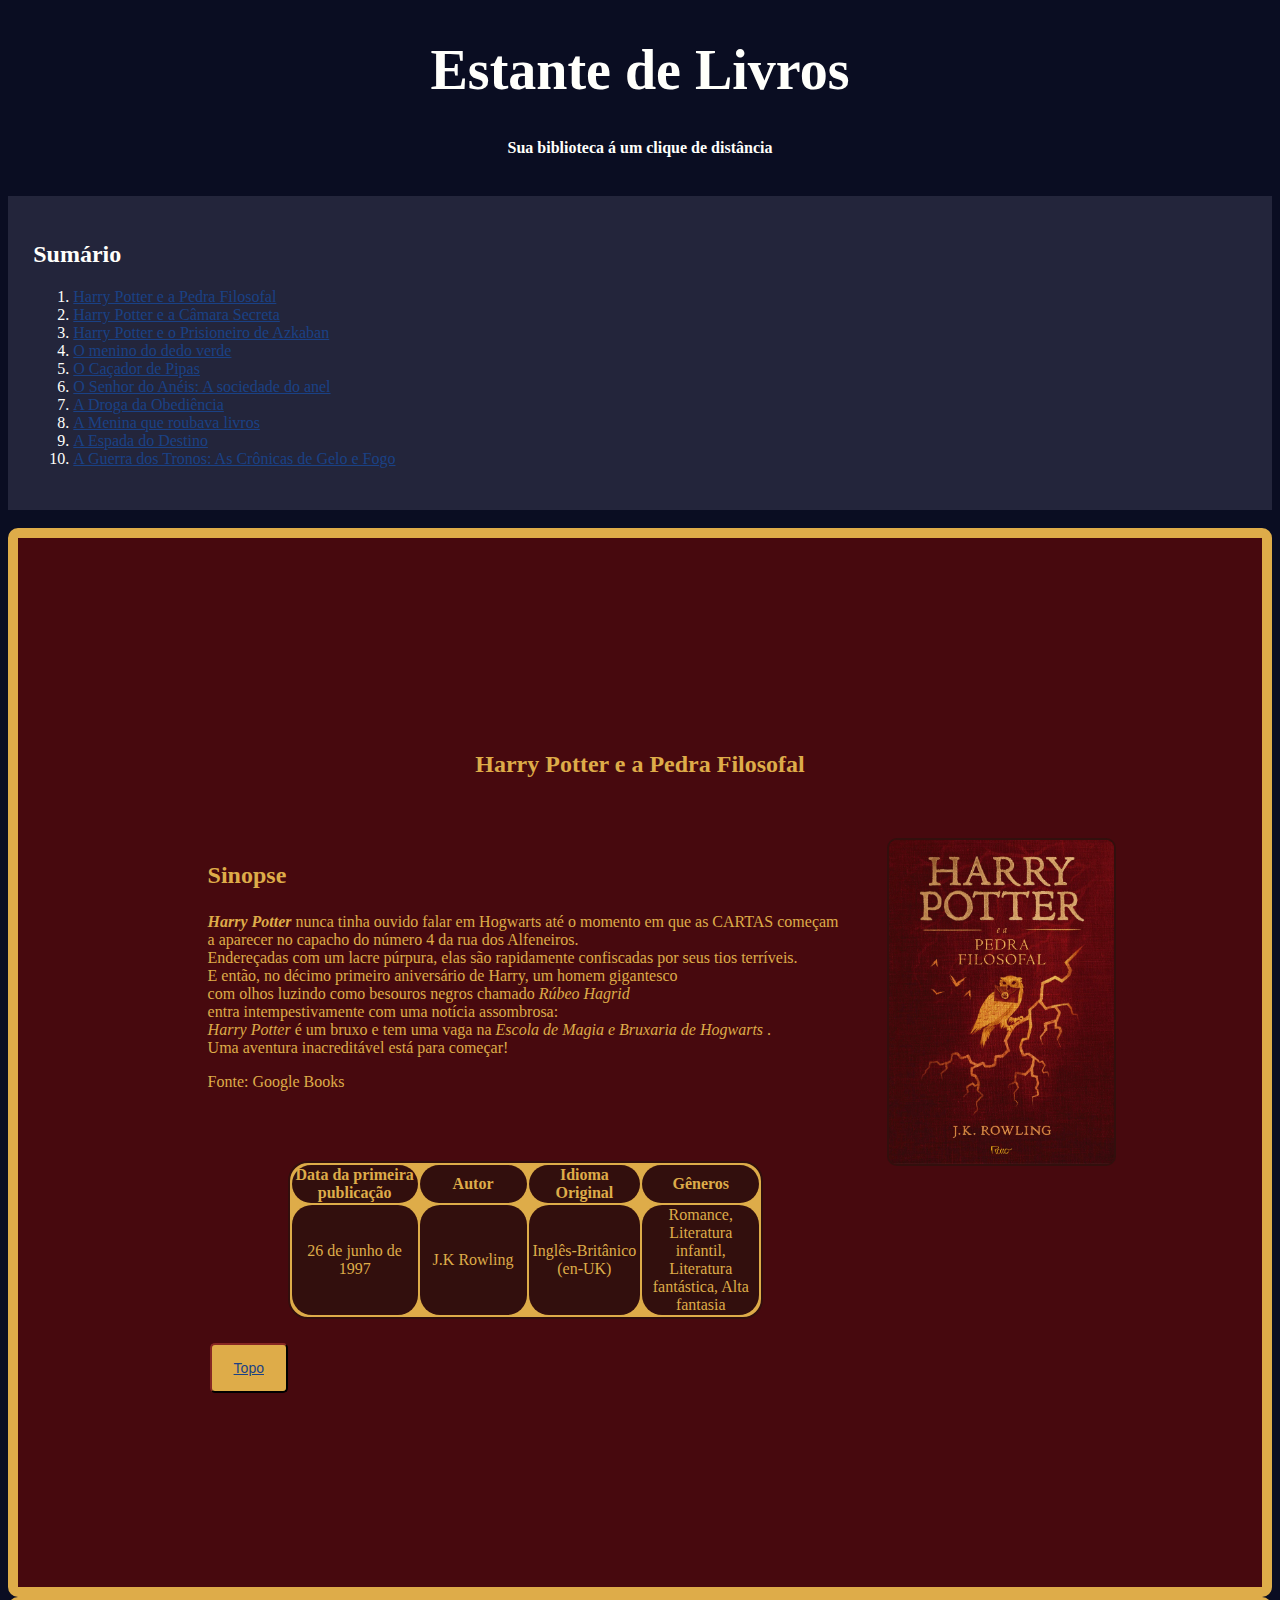
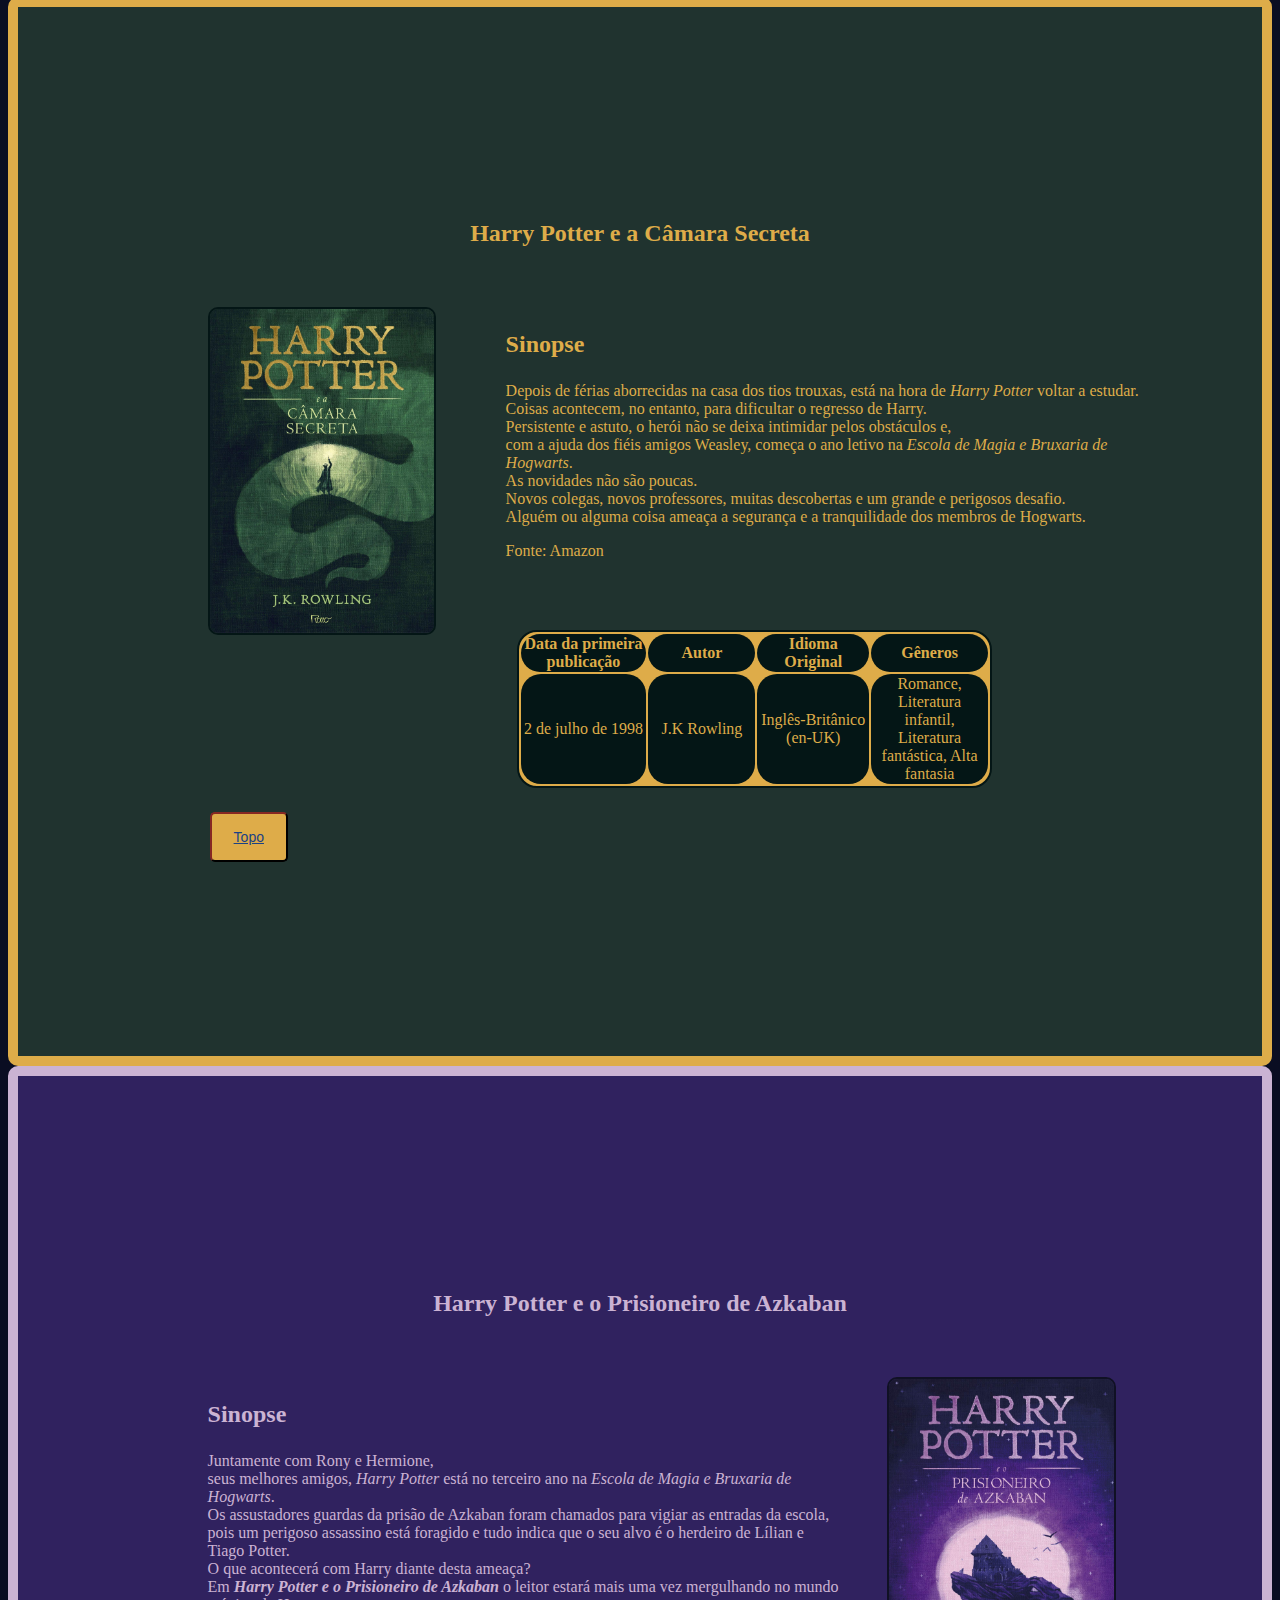
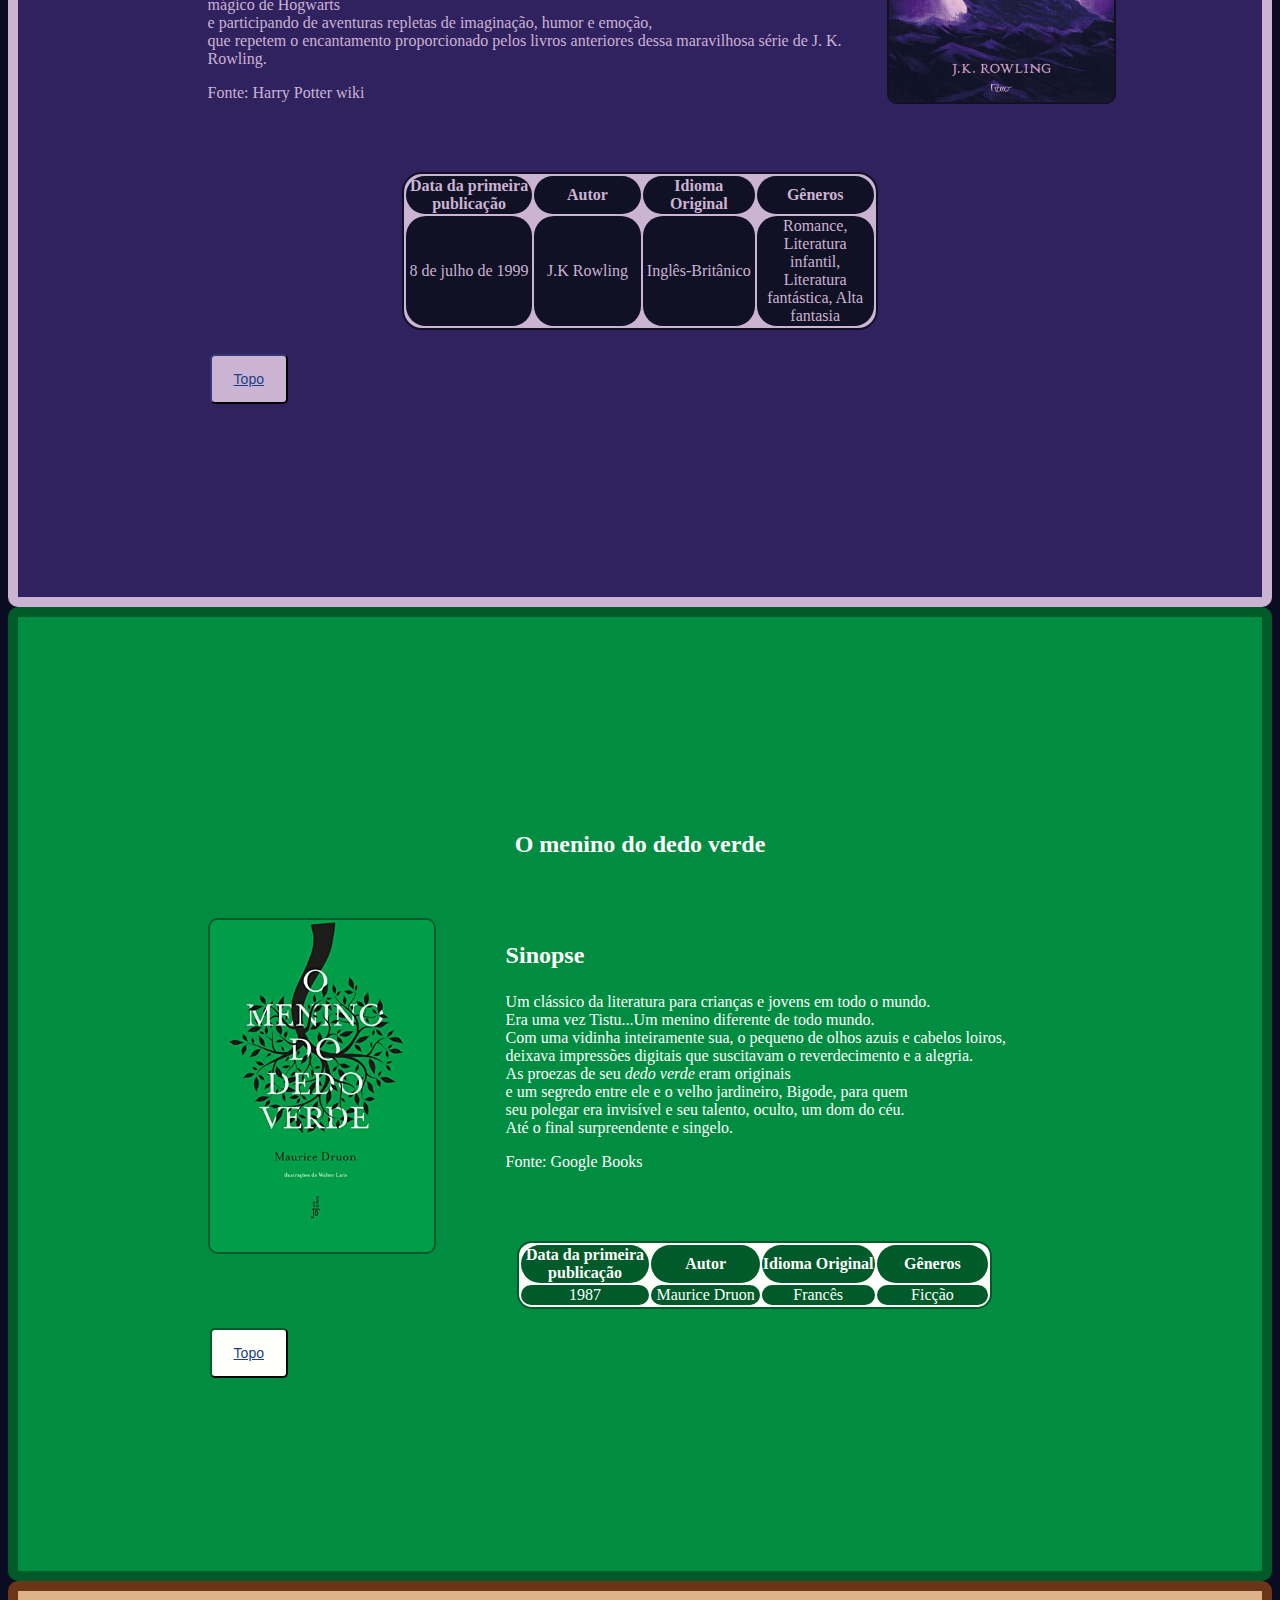
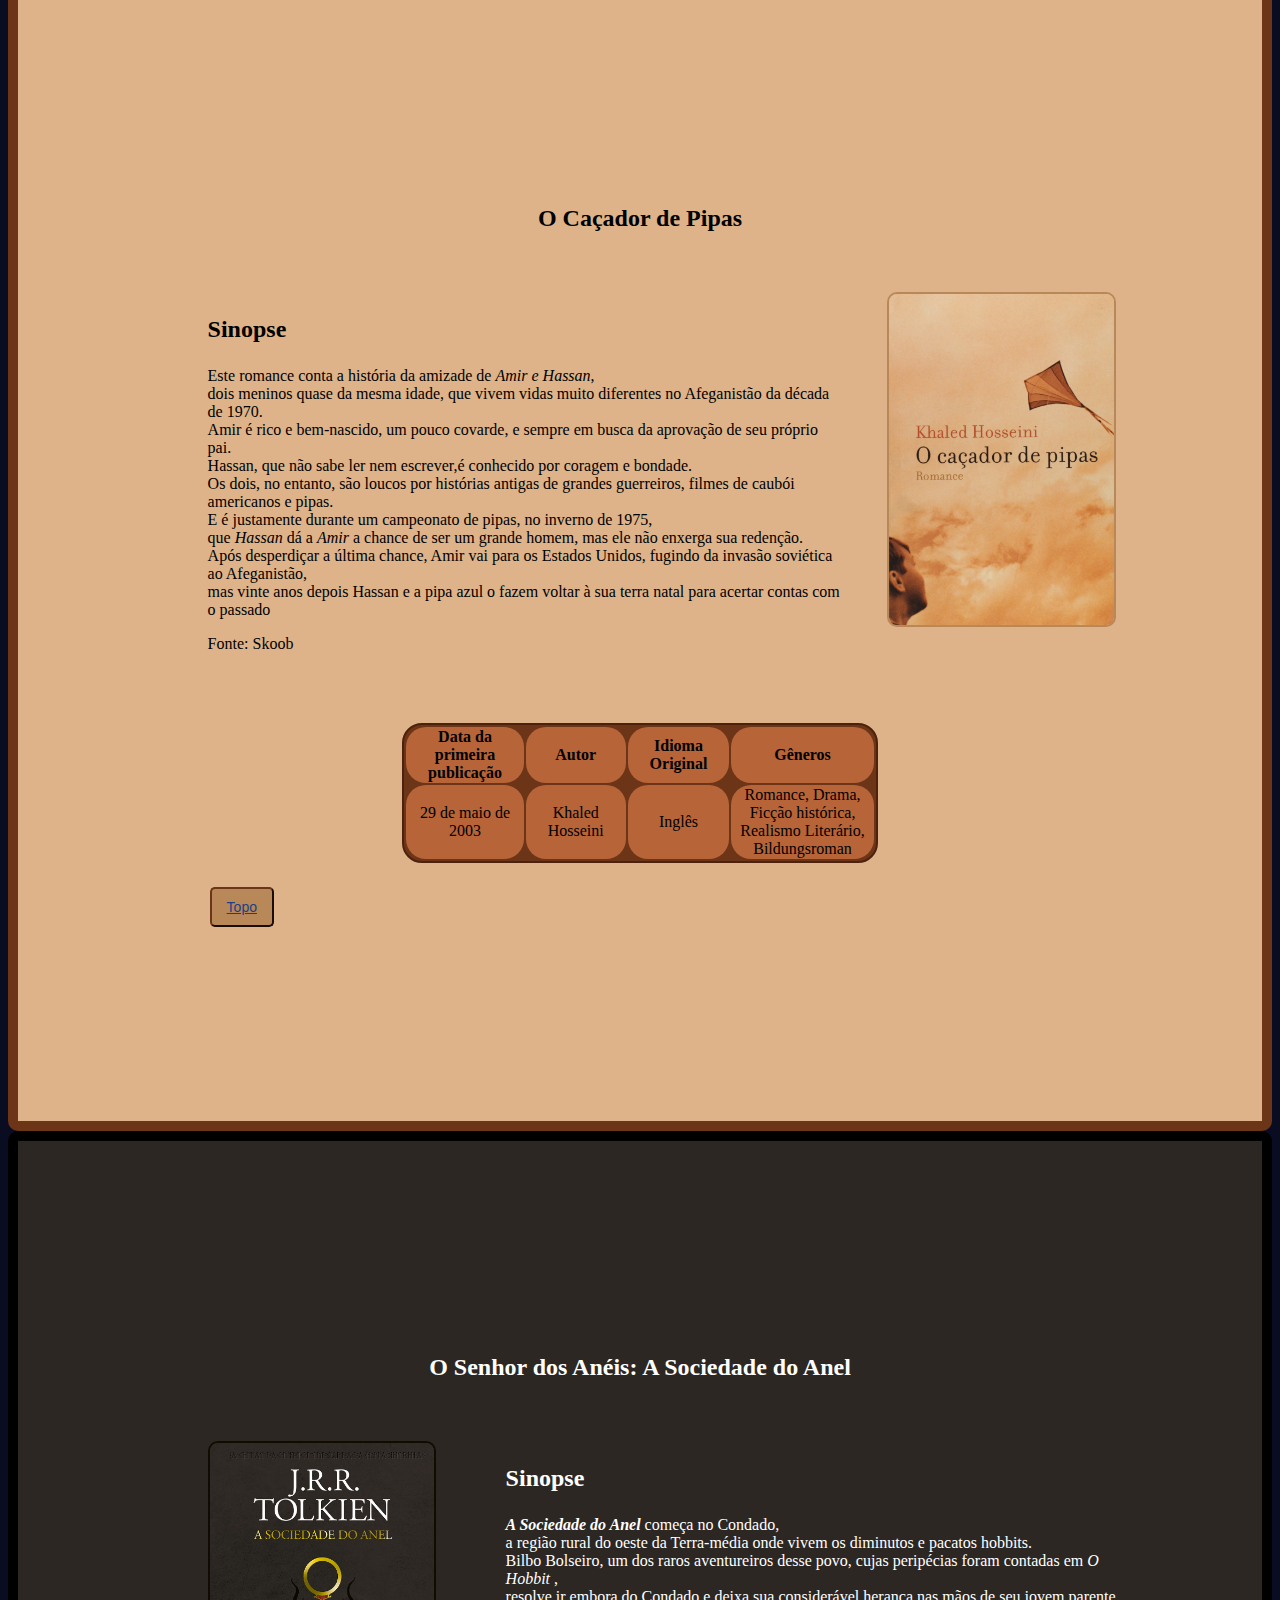
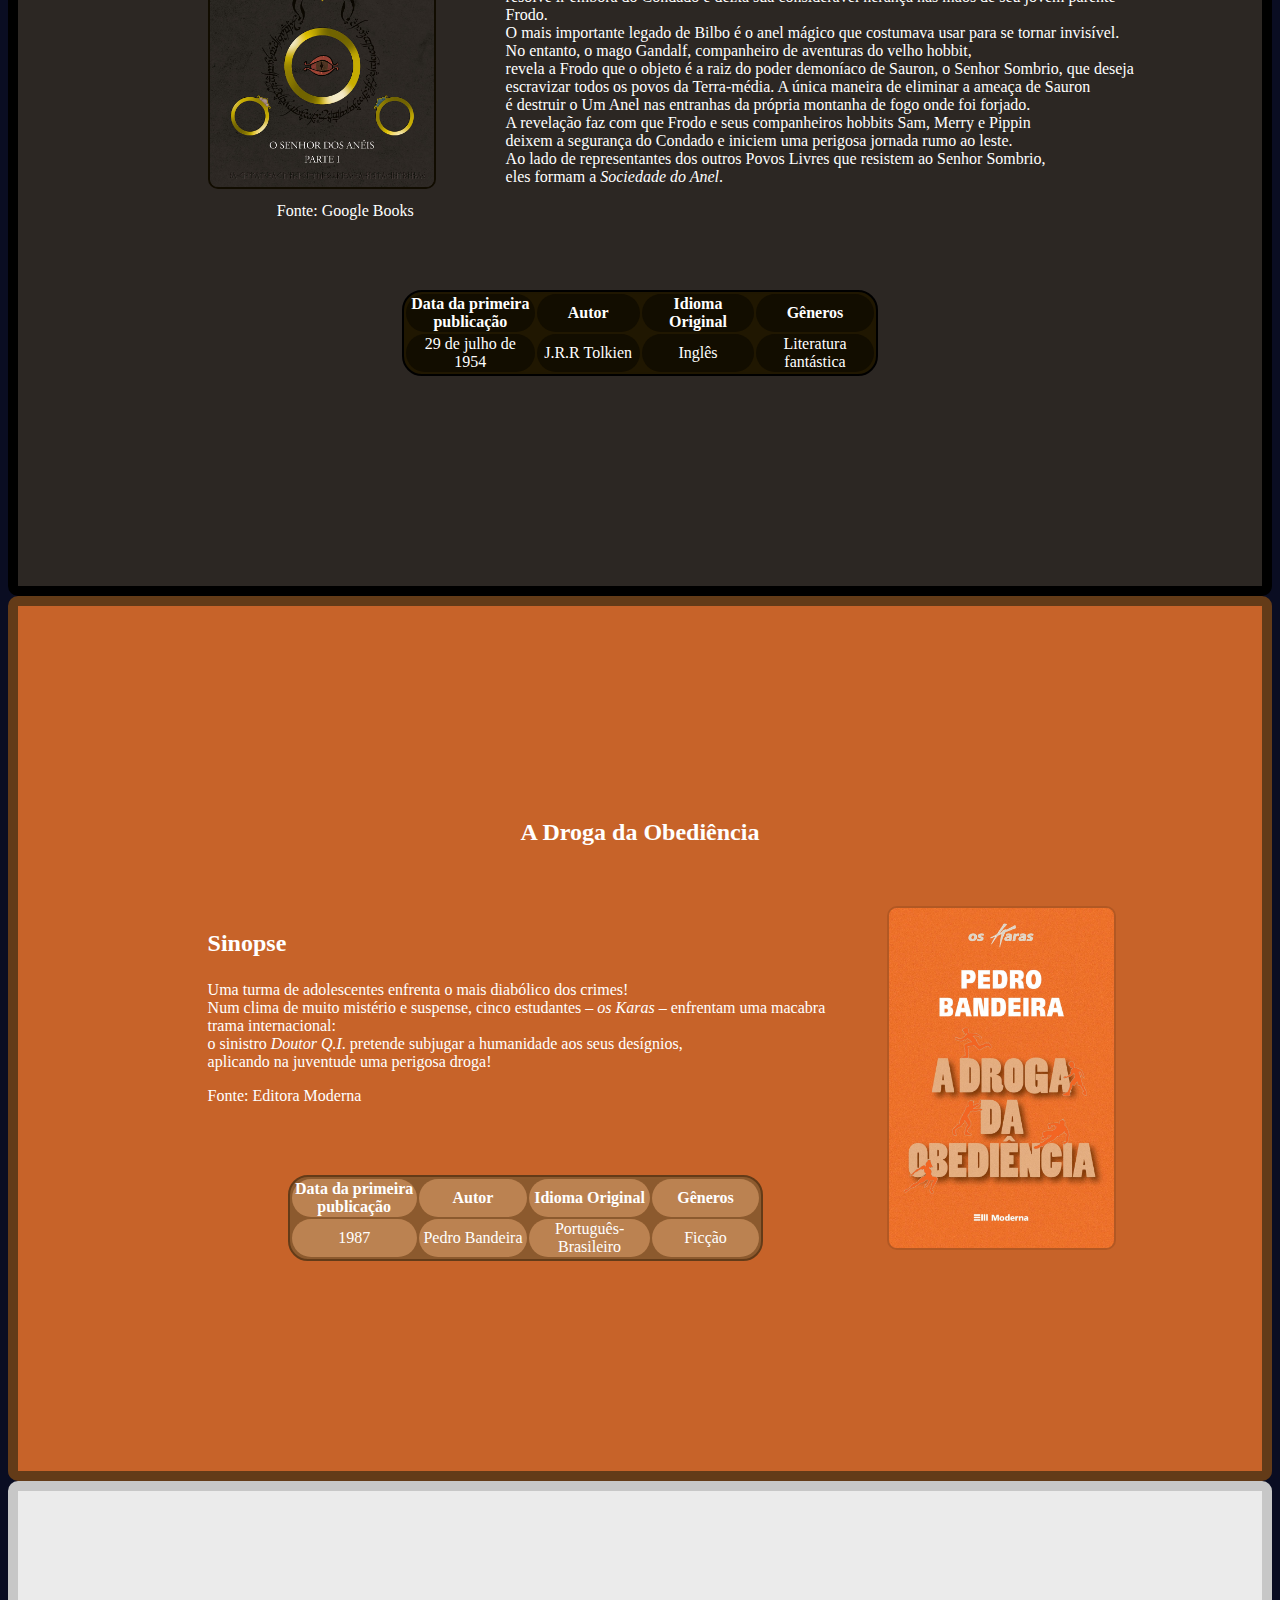
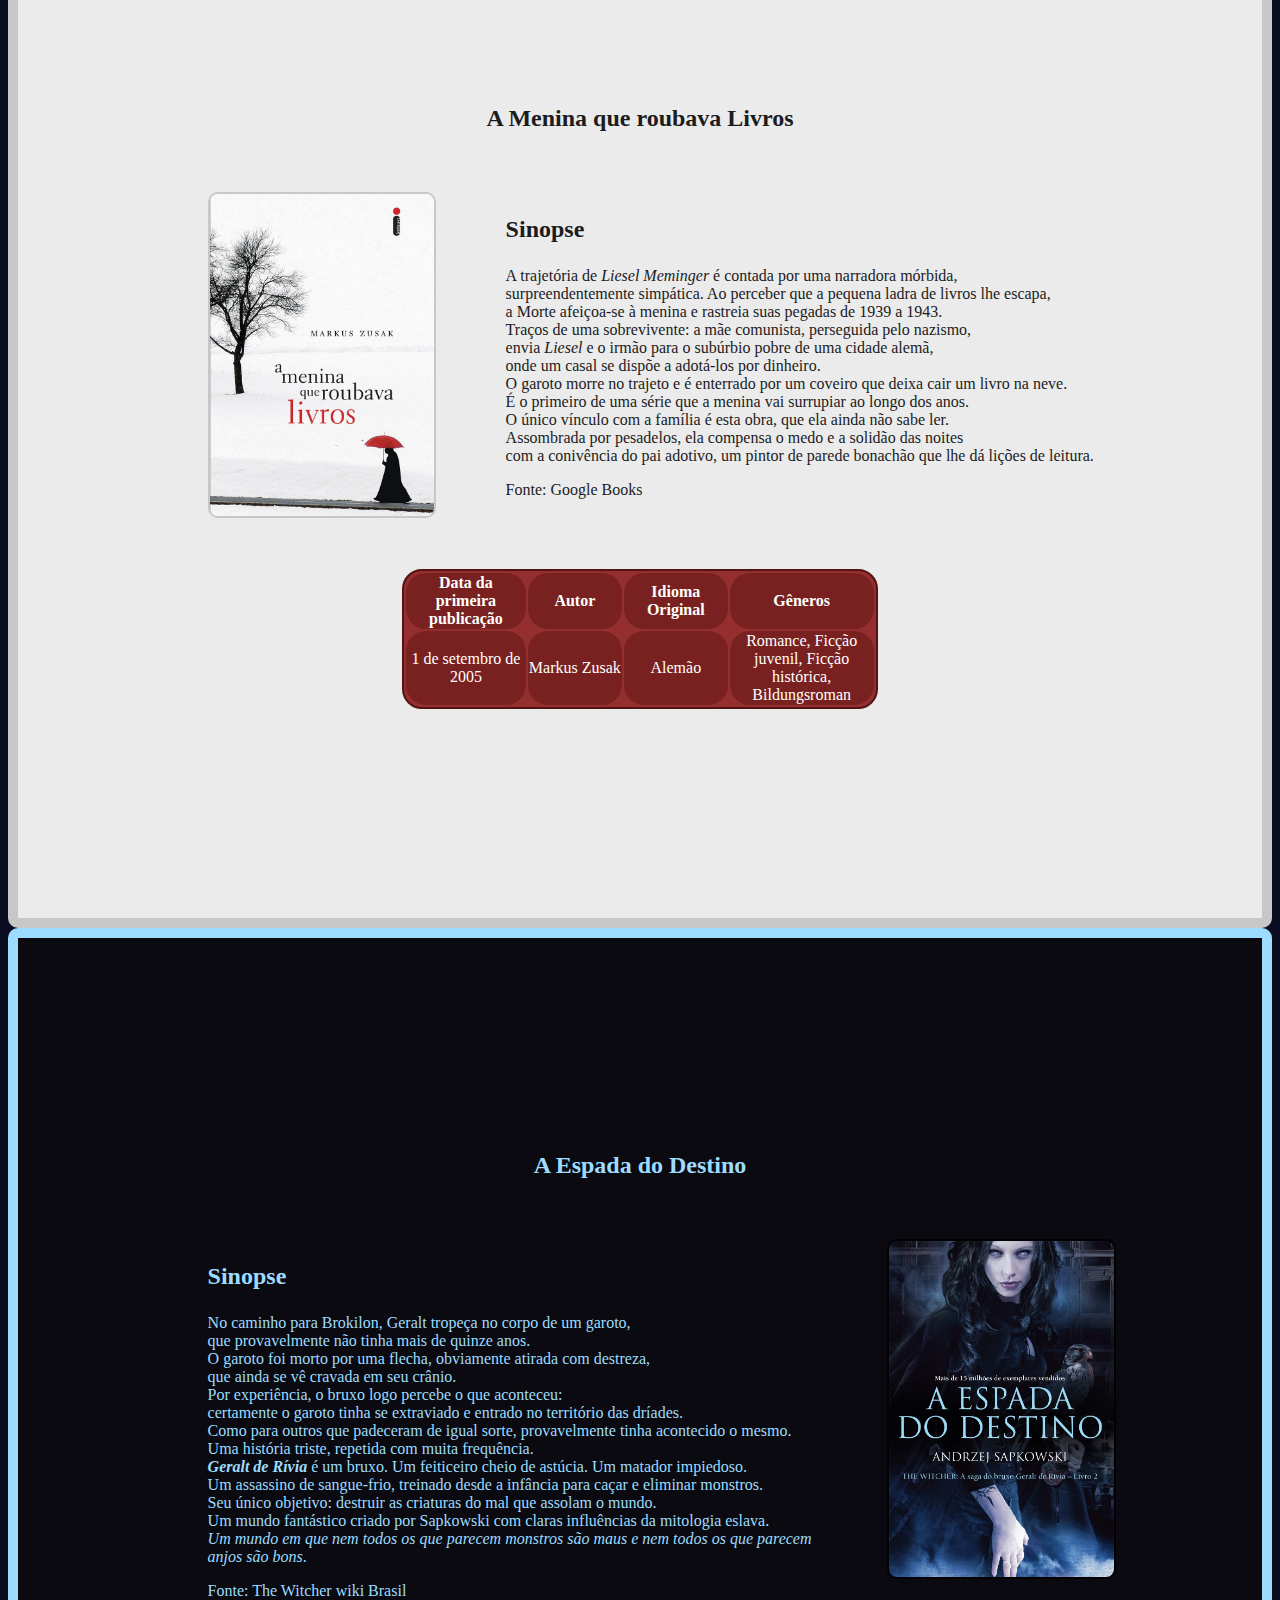
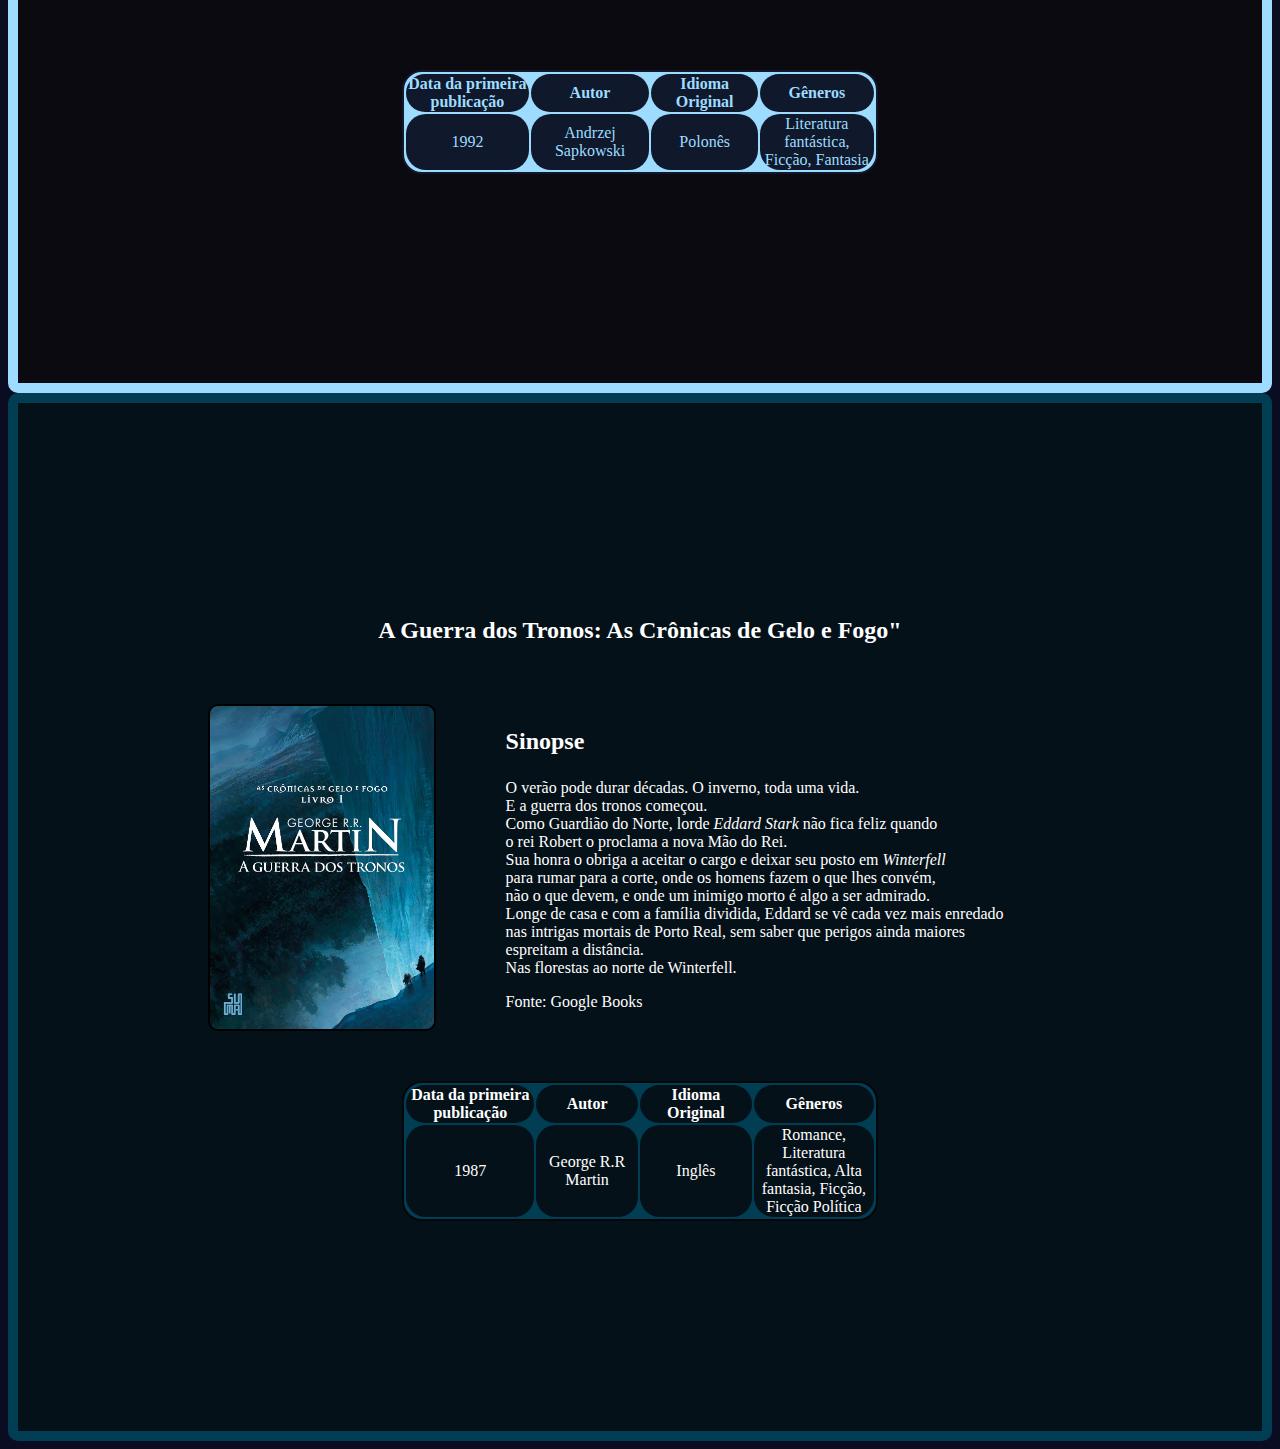
<file: portifolio/Books/Books.html>
<!DOCTYPE html>
<html lang="en">
<head>
    <meta charset="UTF-8">
    <meta http-equiv="X-UA-Compatible" content="IE=edge">
    <meta name="viewport" content="width=device-width, initial-scale=1.0">
    <link rel="stylesheet" type="text/css" href="style.css">
    <title> Estante de Livros </title>
</head>

   

        
        
        
    


<body>

        <div>
            <h1 id="Title"> Estante de Livros </h1>
            <h4> Sua biblioteca á um clique de distância </h4>

        </div><br>
        
        <div class="div">
            <h2> Sumário </h2>
                <ol> 
                    <li><a href="#Harry-Potter-e-a-Pedra-Filosofal"> Harry Potter e a Pedra Filosofal                   </a></li>    
                    <li><a href="#Harry-Potter-e-a-Câmara-Secreta"> Harry Potter e a Câmara Secreta                     </a></li>
                    <li><a href="#Harry-Potter-e-o-Prisioneiro-de-Azkaban">Harry Potter e o Prisioneiro de Azkaban      </a></li>
                    <li><a href="#O-menino-do-dedo-verde"> O menino do dedo verde                                       </a></li>
                    <li><a href="#O-Caçador-de-Pipas"> O Caçador de Pipas                                               </a></li>
                    <li><a href="#O-Senhor-dos-Anéis-A-Sociedade-do-Anel"> O Senhor do Anéis: A sociedade do anel       </a></li>
                    <li><a href="#A-Droga-da-Obediência"> A Droga da Obediência                                         </a></li>
                    <li><a href="#A-Menina-que-roubava-livros"> A Menina que roubava livros                             </a></li>
                    <li><a href="#A-Espada-do-Destino"> A Espada do Destino                                             </a></li>
                    <li><a href="#A-Guerra-dos-Tronos-As-Crônicas-de-Gelo-e-Fogo">A Guerra dos Tronos: As Crônicas de Gelo e Fogo</a></li>                        
            
                </ol>
        </div><br>  

        
        
        <section id="Harry-Potter-e-a-Pedra-Filosofal" class="section">
            
            
            
                
                <h3 class="center"> Harry Potter e a Pedra Filosofal </h3> <br><br>
                <img src="img/hp.jpg" alt="Uma coruja segurando um envelope" class="center" id="HPBORDERIMG" >
                
                    
                        
                <h3 class="HPFSinopse"> Sinopse </h3>
                <p> 
                <em><b> Harry Potter </b> </em> nunca tinha ouvido falar em Hogwarts até o momento em que as CARTAS começam a aparecer no capacho do     número 4 da rua dos Alfeneiros. <br> Endereçadas com um lacre púrpura, elas são rapidamente confiscadas por seus tios terríveis.<br> E então, no décimo primeiro aniversário de Harry, um homem gigantesco <br> com olhos luzindo como besouros negros chamado <span>Rúbeo Hagrid</span> <br> entra intempestivamente com uma notícia assombrosa: <br> <em>Harry Potter</em> é um bruxo e tem uma vaga na <span> Escola de Magia e Bruxaria de Hogwarts </span>. <br> Uma aventura inacreditável está para começar!
                </p>
                <p> Fonte: Google Books </p> <br><br><br>
                        
               
                        
            <table id="HPFT"> 
                <tr class="HPF1">
                    <th scope="col"> Data da primeira publicação    </th>
                    <th scope="col"> Autor                          </th>
                    <th scope="col"> Idioma Original                </th>
                    <th scope="col"> Gêneros                        </th>
                </tr>
                    
                <tr class="HPF2">
                    <td scope="row" > 26 de junho de 1997                                                </td>
                    <td> J.K Rowling                                                        </td>
                    <td> Inglês-Britânico (en-UK)                                           </td>    
                    <td> Romance, Literatura infantil, Literatura fantástica, Alta fantasia </td>
                </tr>

            </table>
            <button id="topoHP"><a href="#Title"> Topo </a></button>
          
            
                
        </section>

        <section id="Harry-Potter-e-a-Câmara-Secreta">
            
            
            
            <h3 class="center"> Harry Potter e a Câmara Secreta </h3> <br><br>
            <img src="img/hpSecretChamber.jpg" alt=" Em um cenário em tons de verde um menino dentro de um túnel aponta a varinha para cima fazendo com que o túnel de ilumine" class="center" id="hpSecretChamberBORDERIMG">
            <div class="PositionRIGHT">
                <h3> Sinopse </h3>
                
                
                <p>  Depois de férias aborrecidas na casa dos tios trouxas, está na hora de <em>Harry Potter</em> voltar a estudar. <br> Coisas acontecem, no entanto, para dificultar o regresso de Harry. <br> Persistente e astuto, o herói não se deixa intimidar pelos obstáculos e, <br>com a ajuda dos fiéis amigos Weasley, começa o ano letivo na <span> Escola de Magia e Bruxaria de Hogwarts</span>. <br> As novidades não são poucas. <br> Novos colegas, novos professores, muitas descobertas e um grande e perigosos desafio. <br> Alguém ou alguma coisa ameaça a segurança e a tranquilidade dos membros de Hogwarts. </span>
                
                </p>
                    <p>Fonte: Amazon </p> <br> <br> <br>
            
                
                
                
            </div>    
                
            <table id="HPSCT"> 
                    <tr class="HPSC1">
                        <th> Data da primeira publicação    </th>
                        <th> Autor                          </th>
                        <th> Idioma Original                </th>
                        <th> Gêneros                        </th>
                    </tr>
                
                    <tr class="HPSC1">
                        <td> 2 de julho de 1998                                                </td>
                        <td> J.K Rowling                                                        </td>
                        <td> Inglês-Britânico (en-UK)                                           </td>    
                        <td> Romance, Literatura infantil, Literatura fantástica, Alta fantasia </td>
                    </tr>

            </table>

            <button id="topoHP"><a href="#Title"> Topo </a></button>
           
            
                
        </section>


        <section id="Harry-Potter-e-o-Prisioneiro-de-Azkaban">
            
            
            
            <h3 class="center"> Harry Potter e o Prisioneiro de Azkaban </h3><br><br>
            <img src="img/Azkaban.jpg" alt="Um cenário em tons de roxo se vê um castelo em cima de um penhasco rodiado pelo mar e a lua cheia por trás, iluminando. " class="center" id="HPPABORDERIMG" >
            <h3> Sinopse </h3>
            <p>
            Juntamente com Rony e Hermione,<br> seus melhores amigos,<em> Harry Potter</em> está no terceiro ano na <em>Escola de Magia e Bruxaria de Hogwarts</em>.<br> Os assustadores guardas da prisão de Azkaban foram chamados para vigiar as entradas da escola,<br> pois um perigoso assassino está foragido e tudo indica que o seu alvo é o herdeiro de Lílian e Tiago Potter. <br> O que acontecerá com Harry diante desta ameaça? <br> Em <strong><span> Harry Potter e o Prisioneiro de Azkaban</span></strong> o leitor estará mais uma vez mergulhando no mundo mágico de Hogwarts <br> e participando de aventuras repletas de imaginação, humor e emoção, <br> que repetem o encantamento proporcionado pelos livros anteriores dessa maravilhosa série de J. K. Rowling.
            </p>
            <p>Fonte: Harry Potter wiki </p><br> <br> <br>
            
            
            
            <table id="HPPAT"> 
                <tr class="HPPA">
                    <th> Data da primeira publicação    </th>
                    <th> Autor                          </th>
                    <th> Idioma Original                </th>
                    <th> Gêneros                        </th>
                </tr>
        
                <tr class="HPPA">
                    <td> 8 de julho de 1999                                                 </td>
                    <td> J.K Rowling                                                        </td>
                    <td> Inglês-Britânico                                                   </td>    
                    <td> Romance, Literatura infantil, Literatura fantástica, Alta fantasia </td>
                </tr>

            </table>

            <button id="topoHPAZKABAN"><a href="#Title"> Topo </a></button>
            
                
        </section>

        

        <section id="O-menino-do-dedo-verde">
            
           
            <h3 class="center"> O menino do dedo verde </h3> <br><br>
            <img src="img/DedoVerde.jpg" alt="Em uma imagem verde uma árvore de cor escura aparece de cima para baixo onde seus ramos se sobrepoem sobre algumas letras do título" id="MDSBORDERIMG" >
                
            <div  class="PositionRIGHT">
                <h3> Sinopse </h3>
                <p> 
                        
                    Um clássico da literatura para crianças e jovens em todo o mundo. <br> Era uma vez Tistu...Um menino diferente de todo mundo. <br> Com uma vidinha inteiramente sua, o pequeno de olhos azuis e cabelos loiros, <br> deixava impressões digitais que suscitavam o reverdecimento e a alegria. <br> As proezas de seu <span>dedo verde</span> eram originais <br> e um segredo entre ele e o velho jardineiro, Bigode, para quem <br> seu polegar era invisível e seu talento, oculto, um dom do céu. <br> Até o final surpreendente e singelo. 
                </p>
                <p> Fonte: Google Books </p> <br><br> <br> 
            </div>
                    
            <table id="MDVT"> 
                <tr class="MDV">
                    <th> Data da primeira publicação    </th>
                    <th> Autor                          </th>
                    <th> Idioma Original                </th>
                    <th> Gêneros                        </th>
                </tr>
                        
                <tr class="MDV">
                    <td> 1987               </td>
                    <td> Maurice Druon      </td>
                    <td> Francês            </td>    
                    <td> Ficção             </td>
                </tr>

            </table>
            <button id="topoVERDE"><a href="#Title"> Topo </a></button>
                
                
        </section>


        <section id="O-Caçador-de-Pipas" class="section">
            <h3 class="center"> O Caçador de Pipas </h3><br><br>
            <img src="img/OCdPipas.jpg" alt="Em um cenário alaranjado um garoto olha para uma pipa no céu" class="center" id="pipasCORDERIMG" >
            <h3> Sinopse </h3>
            
            <p> Este romance conta a história da amizade de <em>Amir e Hassan</em>, <br> dois meninos quase da mesma idade, que vivem vidas muito diferentes no Afeganistão da década de 1970. <br>Amir é rico e bem-nascido, um pouco covarde, e sempre em busca da aprovação de seu próprio pai. <br>Hassan, que não sabe ler nem escrever,é conhecido por coragem e bondade. <br> Os dois, no entanto, são loucos por histórias antigas de grandes guerreiros, filmes de caubói americanos e pipas. <br> E é justamente durante um campeonato de pipas, no inverno de 1975, <br>que <em>Hassan</em> dá a <em>Amir</em> a chance de ser um grande homem, mas ele não enxerga sua redenção. <br> Após desperdiçar a última chance, Amir vai para os Estados Unidos, fugindo da invasão soviética ao Afeganistão, <br> mas vinte anos depois Hassan e a pipa azul o fazem voltar à sua terra natal para acertar contas com o passado
            </p>      
              
            <p> Fonte: Skoob </p><br> <br> <br>
            
            <table id="PipasT"> 
                <tr class="pipas">
                    <th> Data da primeira publicação    </th>
                    <th> Autor                          </th>
                    <th> Idioma Original                </th>
                    <th> Gêneros                        </th>
                </tr>
                
                <tr class="pipas">
                    <td> 29 de maio de 2003                                                     </td>
                    <td> Khaled Hosseini                                                        </td>
                    <td> Inglês                                                                 </td>    
                    <td> Romance, Drama, Ficção histórica, Realismo Literário, Bildungsroman    </td>
                </tr>

            </table>
            <button id="topoPIPAS"><a href="#Title"> Topo </a></button>
                
        </section>


        
        <section id="O-Senhor-dos-Anéis-A-Sociedade-do-Anel" class="section">
            <h3 class="center"> O Senhor dos Anéis: A Sociedade do Anel </h3><br><br>
            <img src="img/AScdoAnel.jpg" alt="Em uma pintura há três anéis dourados em volta de um anel dourado maior rodeado por escritas em élfico" class="center" id="AnelBORDERIMG" >
            <div class="PositionRIGHT">
                <h3> Sinopse </h3>
                <p>
                    <span><strong> A Sociedade do Anel</strong></span> começa no Condado,<br>a região rural do oeste da Terra-média onde vivem os diminutos e pacatos hobbits. <br>Bilbo Bolseiro, um dos raros aventureiros desse povo, cujas peripécias foram contadas em <em> O Hobbit </em>, <br>resolve ir embora do Condado e deixa sua considerável herança nas mãos de seu jovem parente Frodo.<br>O mais importante legado de Bilbo é o anel mágico que costumava usar para se tornar invisível. <br>No entanto, o mago Gandalf, companheiro de aventuras do velho hobbit, <br>revela a Frodo que o objeto é a raiz do poder demoníaco de Sauron, o Senhor Sombrio, que deseja <br>escravizar todos os povos da Terra-média. A única maneira de eliminar a ameaça de Sauron <br>é destruir o Um Anel nas entranhas da própria montanha de fogo onde foi forjado. <br>A revelação faz com que Frodo e seus companheiros hobbits Sam, Merry e Pippin <br>deixem a segurança do Condado e iniciem uma perigosa jornada rumo ao leste. <br> Ao lado de representantes dos outros Povos Livres que resistem ao Senhor Sombrio, <br>eles formam a <em> Sociedade do Anel</em>.
                </p>
                <p> Fonte: Google Books </p>
            </div><br> <br> <br>
            
            <table id="AnelT"> 
                <tr class="Anel">
                    <th> Data da primeira publicação    </th>
                    <th> Autor                          </th>
                    <th> Idioma Original                </th>
                    <th> Gêneros                        </th>
                </tr>
                
                <tr class="Anel">
                    <td> 29 de julho de 1954        </td>
                    <td> J.R.R Tolkien              </td>
                    <td> Inglês                     </td>    
                    <td> Literatura fantástica      </td>
                </tr>

            </table>
            
                
        </section>

        
        <section id="A-Droga-da-Obediência">
            <h3 class="center">A Droga da Obediência </h3> <br><br>
            <img src="img/DB.jpg" alt="Imagem laranja com o Título em ênfase no meio da imagem" id="DrogaBORDERIMG" >
            <h3> Sinopse </h3>
            <p>
                Uma turma de adolescentes enfrenta o mais diabólico dos crimes! <br>Num clima de muito mistério e suspense, cinco estudantes – <em> os Karas </em> – enfrentam uma macabra trama internacional: <br>o sinistro <span> Doutor Q.I</span>. pretende subjugar a humanidade aos seus desígnios,<br>aplicando na juventude uma perigosa droga!</p>
            <p> Fonte: Editora Moderna </p> <br><br> <br> 
            
            <table id="DrogaT"> 
                <tr class="Droga">
                    <th> Data da primeira publicação    </th>
                    <th> Autor                          </th>
                    <th> Idioma Original                </th>
                    <th> Gêneros                        </th>
                </tr>
                
                <tr class="Droga">
                    <td> 1987                       </td>
                    <td> Pedro Bandeira             </td>
                    <td> Português-Brasileiro       </td>    
                    <td> Ficção                     </td>
                </tr>

            </table>
            
                
        </section>


        <section id="A-Menina-que-roubava-livros">
            
            <h3 class="center">A Menina que roubava Livros </h3> <br><br>
            <img src="img/AMqRLivros.jpg" alt="Cenário completamente branco pela neve com uma árvore escura sem folhas á esquerda, enquanto uma silhueta humana escura, segurando um guarda-chuva vermelho caminha á direita." id="MeninaBORDERIMG" >
            
            <div class="PositionRIGHT">
                <h3> Sinopse </h3>
                
                <p>
                    A trajetória de <em>Liesel Meminger</em> é contada por uma narradora mórbida,<br> surpreendentemente simpática. Ao perceber que a pequena ladra de livros lhe escapa,<br> a Morte afeiçoa-se à menina e rastreia suas pegadas de 1939 a 1943. <br> Traços de uma sobrevivente: a mãe comunista, perseguida pelo nazismo, <br> envia <span> Liesel</span> e o irmão para o subúrbio pobre de uma cidade alemã,<br> onde um casal se dispõe a adotá-los por dinheiro. <br> O garoto morre no trajeto e é enterrado por um coveiro que deixa cair um livro na neve. <br> É o primeiro de uma série que a menina vai surrupiar ao longo dos anos.<br>  O único vínculo com a família é esta obra, que ela ainda não sabe ler. <br> Assombrada por pesadelos, ela compensa o medo e a solidão das noites <br> com a conivência do pai adotivo, um pintor de parede bonachão que lhe dá lições de leitura.</p>
                <p> Fonte: Google Books </p>
            </div><br><br> <br> 
            
            <table id="MeninaT"> 
                <tr class="Menina1">
                    <th> Data da primeira publicação    </th>
                    <th> Autor                          </th>
                    <th> Idioma Original                </th>
                    <th> Gêneros                        </th>
                </tr>
                
                <tr class="Menina1">
                    <td> 1 de setembro de 2005                                      </td>
                    <td> Markus Zusak                                               </td>
                    <td> Alemão                                                     </td>    
                    <td> Romance, Ficção juvenil, Ficção histórica, Bildungsroman   </td>
                </tr>

            </table>
            
                
        </section>


        <section id="A-Espada-do-Destino">
            
            <h3 class="center">A Espada do Destino</h3> <br><br>
            <img src="img/Destino.jpg" alt="Em um cenário escuro, uma mulher branca de cabelos negros, vestido preto e olhos brilhantes tem uma ave sobre o braço direito. " class="center" id="EspadaBORDERIMG" >
            <h3> Sinopse </h3>
            <p>
                No caminho para Brokilon, Geralt tropeça no corpo de um garoto, <br> que provavelmente não tinha mais de quinze anos. <br> O garoto foi morto por uma flecha, obviamente atirada com destreza, <br> que ainda se vê cravada em seu crânio. <br> Por experiência, o bruxo logo percebe o que aconteceu: <br> certamente o garoto tinha se extraviado e entrado no território das dríades. <br> Como para outros que padeceram de igual sorte, provavelmente tinha acontecido o mesmo. <br> Uma história triste, repetida com muita frequência. <br> <span><b>Geralt de Rívia</b></span> é um bruxo. Um feiticeiro cheio de astúcia. Um matador impiedoso. <br> Um assassino de sangue-frio, treinado desde a infância para caçar e eliminar monstros. <br> Seu único objetivo: destruir as criaturas do mal que assolam o mundo. <br> Um mundo fantástico criado por Sapkowski com claras influências da mitologia eslava. <br> <span> Um mundo em que nem todos os que parecem monstros são maus e nem todos os que parecem anjos são bons</span>.</p>
            <p> Fonte: The Witcher wiki Brasil </p> <br> <br> <br>
            
            <table id="EspadaT"> 
                <tr class="Espada1">
                    <th> Data da primeira publicação    </th>
                    <th> Autor                          </th>
                    <th> Idioma Original                </th>
                    <th> Gêneros                        </th>
                </tr>
                
                <tr class="Espada1">
                    <td> 1992                                               </td>
                    <td> Andrzej Sapkowski                                  </td>
                    <td> Polonês                                            </td>    
                    <td> Literatura fantástica, Ficção, Fantasia            </td>
                </tr>

            </table>
            
                
        </section> 


        <section id="A-Guerra-dos-Tronos-As-Crônicas-de-Gelo-e-Fogo" class="section">
            
            <h3 class="center"> A Guerra dos Tronos: As Crônicas de Gelo e Fogo" </h3> <br><br>
            <img src="img/GeloeFogo.jpg" alt="Um homem e um cachorro em cima de uma alta geleira observando a floresta abaixo" class="center" id="GeloeFogoIMGBORDER" >
            
            <div class="PositionRIGHT">
                <h3> Sinopse </h3>
                <p>
                    O verão pode durar décadas. O inverno, toda uma vida. <br> E a guerra dos tronos começou.<br>
                    Como Guardião do Norte, lorde <span>Eddard Stark</span> não fica feliz quando <br> o rei Robert o proclama a nova Mão do Rei. <br> Sua honra o obriga a aceitar o cargo e deixar seu posto em <em>Winterfell </em><br> para rumar para a corte, onde os homens fazem o que lhes convém,<br> não o que devem, e onde um inimigo morto é algo a ser admirado. <br> Longe de casa e com a família dividida, Eddard se vê cada vez mais enredado <br> nas intrigas mortais de Porto Real, sem saber que perigos ainda maiores <br> espreitam a distância. <br>
                    Nas florestas ao norte de Winterfell.
                </p>
                <p> Fonte: Google Books </p> 
            </div><br> <br> <br>
            
            
            <table id="GeloFogoT"> 
                <tr class="GeloFogo1">
                    <th> Data da primeira publicação    </th>
                    <th> Autor                          </th>
                    <th> Idioma Original                </th>
                    <th> Gêneros                        </th>
                </tr>
                
                <tr class="GeloFogo1">
                    <td> 1987                                                                       </td>
                    <td> George R.R Martin                                                          </td>
                    <td> Inglês                                                                     </td>    
                    <td> Romance, Literatura fantástica, Alta fantasia, Ficção, Ficção Política     </td>
                </tr>
                
            </table>
        </section> 
    </body>
</html>
</file>
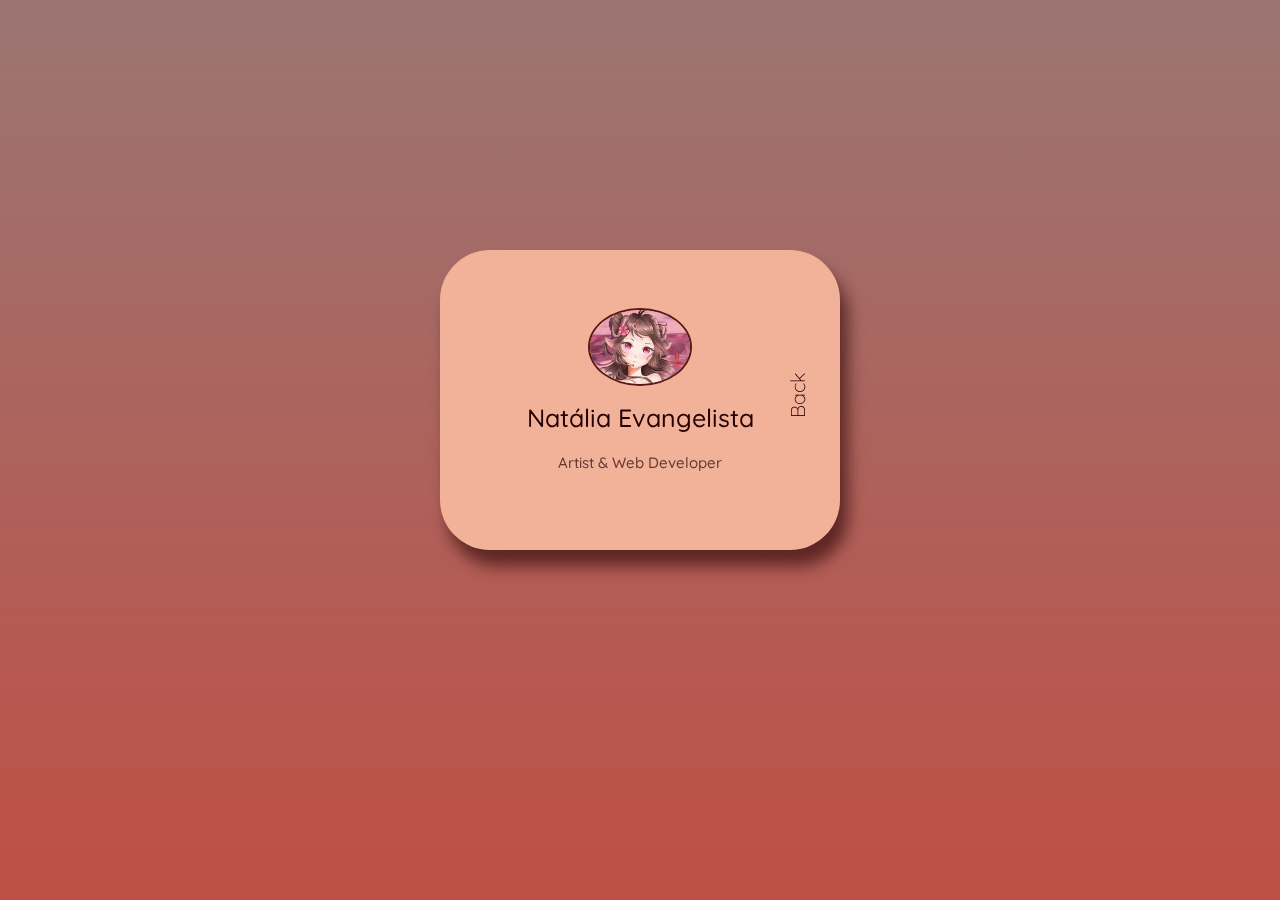
<file: portifolio/Card/Card.html>
<!DOCTYPE html>
<html lang="pt-BR">
<head>
    <meta charset="UTF-8">
    <meta name="viewport" content="width=device-width, initial-scale=1.0">
    <title>Cartão</title>
    <link rel="stylesheet" type="text/css" href="style.css">
</head>
<body>
    <div class="frame">
        <div class="card">
            <div class="flip">
                <div class="front">
                    <img src="img/Eyjafjyala (2).jpg" class="profilepic" alt="profilepic">
                    <h1>Natália Evangelista</h1>
                    <h4>Artist & Web Developer</h4>
                    <p class="flip-me"> Back </p>
                </div>
                <div class="back">
                    <h3>natinin4@gmail.com</h3>
                    <h2></h2>
                    <div>
                        <p>social media:</p>
                        <a href="https://www.linkedin.com/in/nat%C3%A1lia-evangelista-2121a3251/" target="_blank"><img src="img/linkedin.png" alt="linkedin icon" class="icon"></a>
                        <a href="https://www.instagram.com/natiinin/" target="_blank" class="icon"><img src="img/instagram.png" alt="instagram icon"></a>
                        <a href="https://twitter.com/natiinin" target="_blank" class="icon"><img src="img/twitter.png" alt="twitter icon"></a>
                        <a href="https://github.com/NatiEvangelista" target="_blank" class="icon"><img src="img/github.png" alt="github icon"></a>
                    </div>
                </div>
            </div>
        </div>
    </div>
</body>
</html>
</file>
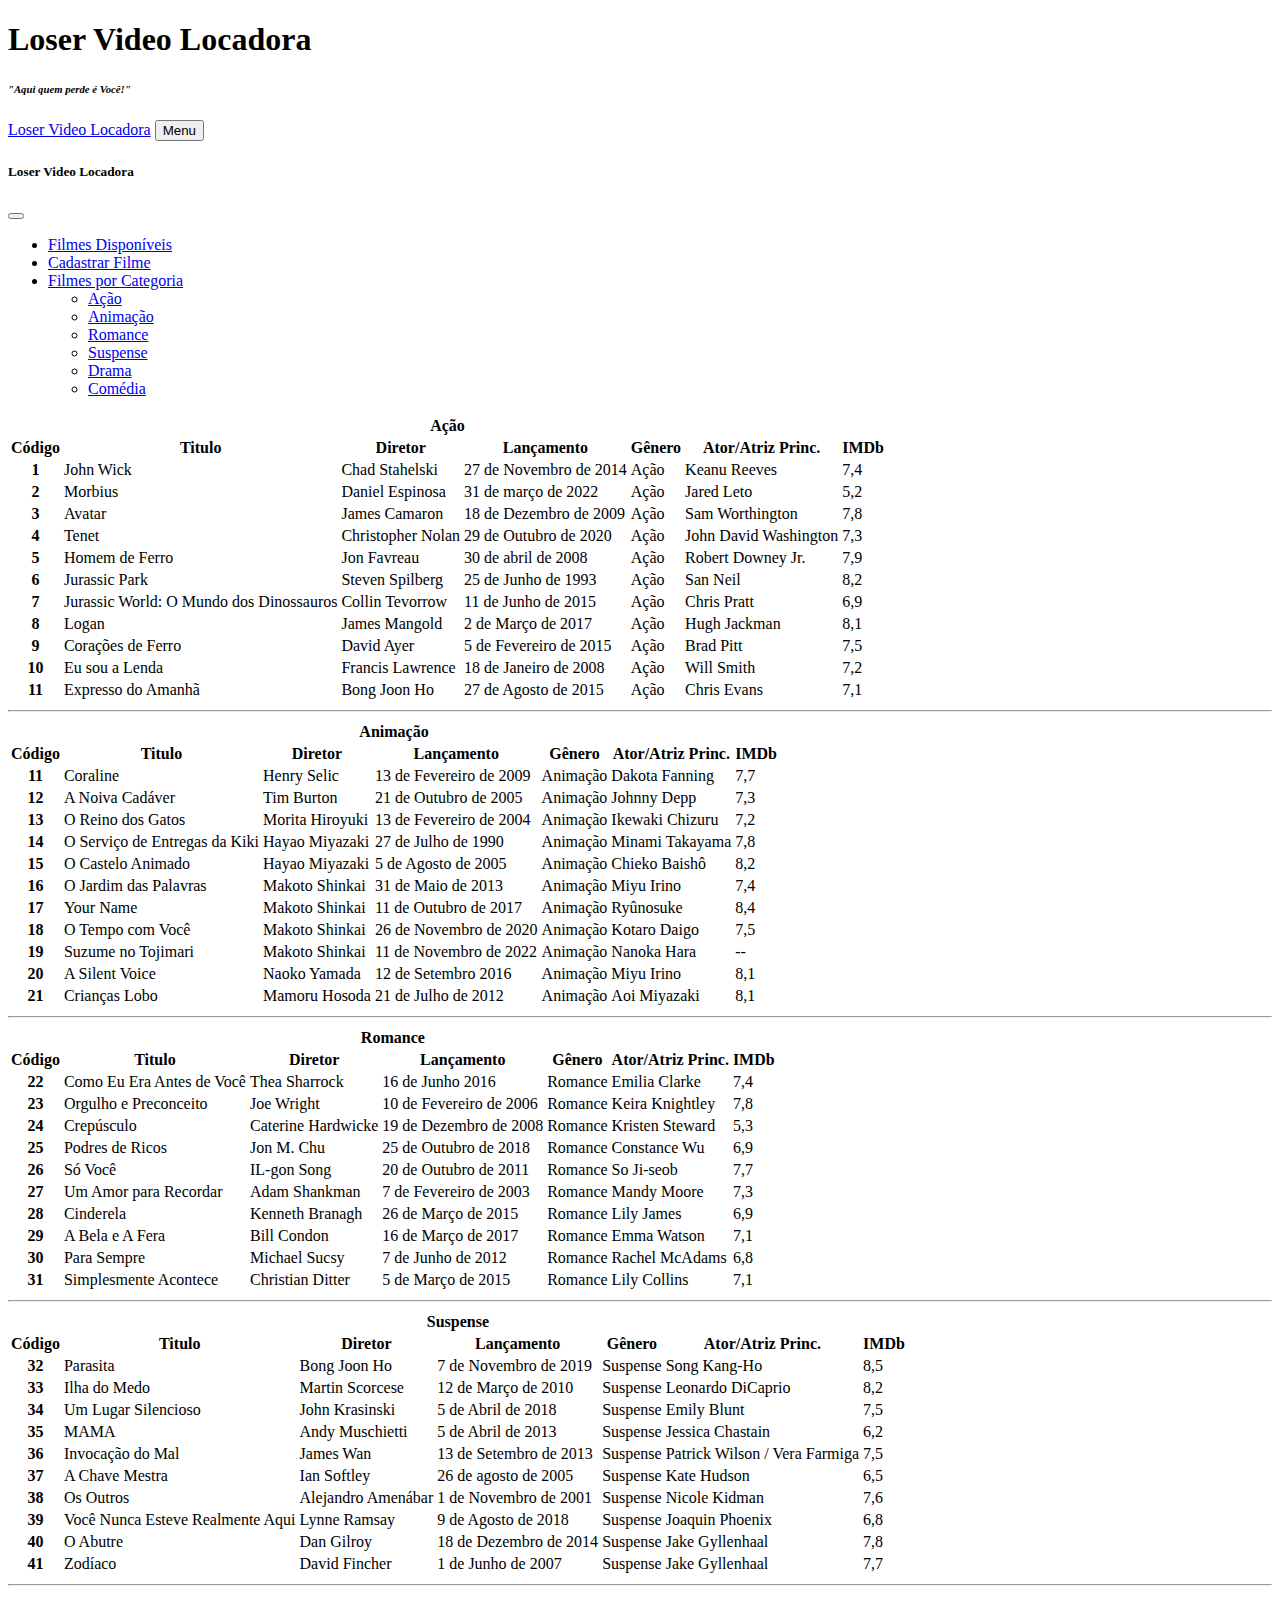
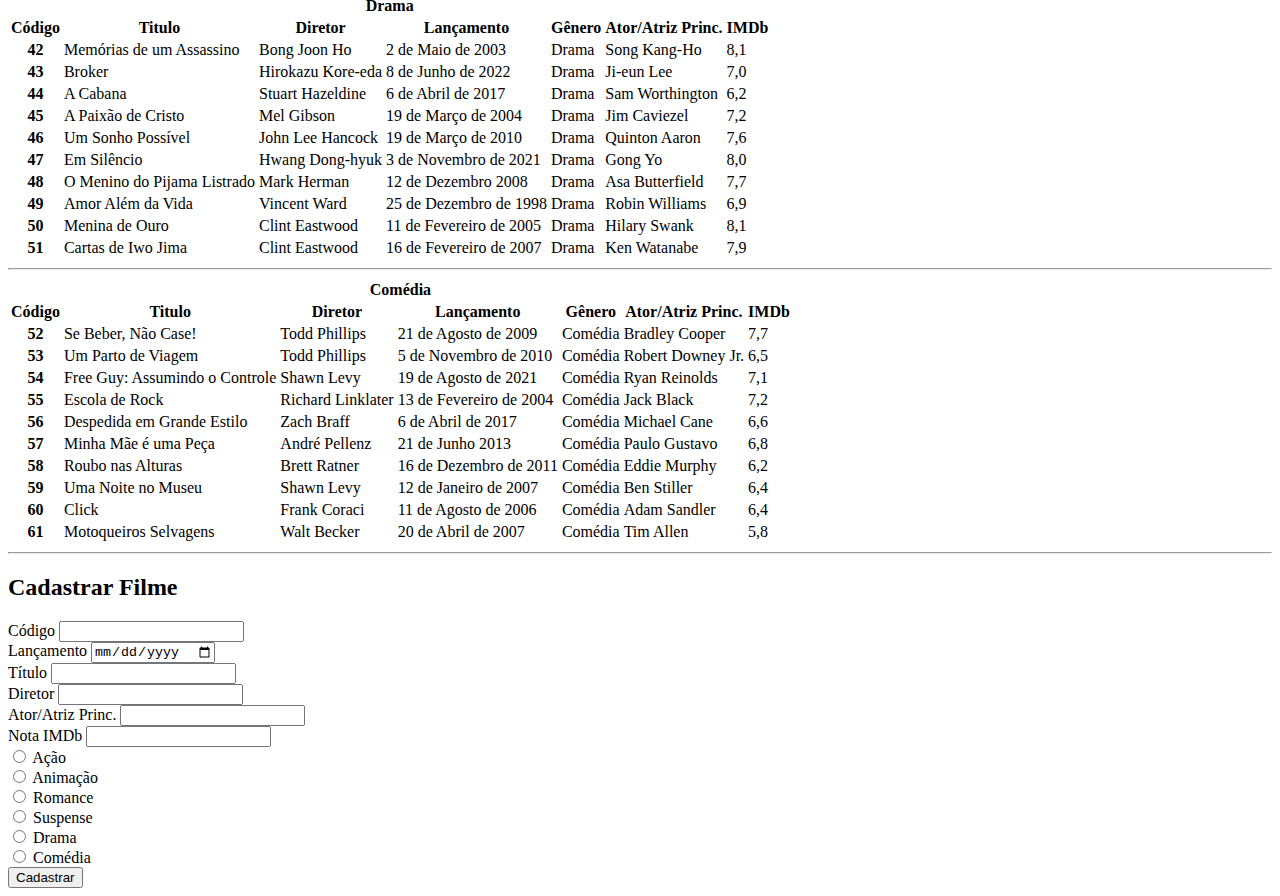
<file: portifolio/Locadora/Locadora.html>
<!DOCTYPE html>
<html lang="pt-br">
    <head>
        <meta charset="UTF-8">
        <meta http-equiv="X-UA-Compatible" content="IE=edge">
        <meta name="viewport" content="width=device-width, initial-scale=1.0">
        <title>Loser Video Locadora</title>
        <link href="https://cdn.jsdelivr.net/npm/bootstrap@5.2.2/dist/css/bootstrap.min.css" rel="stylesheet" integrity="sha384-Zenh87qX5JnK2Jl0vWa8Ck2rdkQ2Bzep5IDxbcnCeuOxjzrPF/et3URy9Bv1WTRi" crossorigin="anonymous">

    </head>

    

    <body class="container-fluid p-3 mb-2 bg-dark text-light">
        
        <!--JAVASCRIPT-->
        <script src="https://cdn.jsdelivr.net/npm/@popperjs/core@2.11.6/dist/umd/popper.min.js" integrity="sha384-oBqDVmMz9ATKxIep9tiCxS/Z9fNfEXiDAYTujMAeBAsjFuCZSmKbSSUnQlmh/jp3" crossorigin="anonymous"> </script> 
        <script src="https://cdn.jsdelivr.net/npm/bootstrap@5.2.2/dist/js/bootstrap.min.js" integrity="sha384-IDwe1+LCz02ROU9k972gdyvl+AESN10+x7tBKgc9I5HFtuNz0wWnPclzo6p9vxnk" crossorigin="anonymous"></script>
        
        <!--HEADER-->
        <div class="m-5 p-5">
            <h1 class="display-1 text-center" id="topo">Loser Video Locadora</h1>
            <h6 class="text-center "><i>"Aqui quem perde é Você!"</i></h6>
        </div>
        
        <!--MENU DE NAVEGAÇÃO-->
        
        
        <nav class="navbar navbar-dark bg-dark fixed-top shadow p-3 mb-5 rounded">
            <div class="container-fluid ">
                <a href="#topo" class="navbar-brand">Loser Video Locadora</a>
                
                <!--BOTÃO DE MENU-->
                
                <button type="button" class="navbar-toggler" data-bs-toggle="offcanvas" data-bs-target="#offcanvasDarkNavbar" aria-controls="offcanvasDarkNavbar">Menu
                    <span class="navbar-toggler-icon"></span>
                </button>
                
                <!--  OFF CANVAS HEADER -->
                <div class="offcanvas offcanvas-end text-bg-dark" tabindex="-1" id="offcanvasDarkNavbar" aria-labelledby="offcanvasDarkNavbarLabel">

                    <div class="offcanvas-header">
                        
                        <h5 class="offcanvas-title" id="offcanvasDarkNavbarLabel"> Loser Video Locadora </h5>

                        <button class="btn-close btn-close-white" type="button" data-bs-dismiss="offcanvas" aria-label="Close"></button>
                    
                    </div>
                

                    <!--MENU OFFCANVAS-->
                    
                    <div class="offcanvas-body">
                        <ul class="navbar-nav justify-content-end flex-grow-1 pe-3">
                            <li class="nav-item">
                                <a href="#" class="nav-link active"> Filmes Disponíveis </a>
                            </li>

                            <li class="nav-item">
                                <a href="#cadFilmes" class="nav-link">Cadastrar Filme</a>
                            </li>

                            <li class="nav-item-dropdown">
                                
                                <a href="#" class="nav-link dropdown-toggle" role="button" data-bs-toggle="dropdown" aria-expanded="false">Filmes por Categoria</a>
                            

                                <ul class="dropdown-menu dropdown-menu-dark">
                                    <li><a class="dropdown-item" href="#gAcao"> Ação            </a></li>
                                    <li><a class="dropdown-item" href="#gAnimacao"> Animação    </a></li>
                                    <li><a class="dropdown-item" href="#gRomance"> Romance      </a></li>
                                    <li><a class="dropdown-item" href="#gSuspense"> Suspense    </a></li>
                                    <li><a class="dropdown-item" href="#gDrama"> Drama          </a></li>
                                    <li><a class="dropdown-item" href="#gComedia"> Comédia      </a></li>

                                </ul>
                            </li>
                        </ul>

                       

                    </div>

                </div>
            </div>
        </nav>
        
        
       
        
        <!---------------------------------------------------TABELA DE FILMES----------------------------------------------------->
        
        <!---------------------------------AÇÃO----------------------------------------->
        
        <div class="container">
            
            
            <table class="table table-dark table-hover">
                
                <thead>
                    <th class="text-center table-dark h4" colspan="7" id="gAcao">Ação</th>
                    <tr class="table-dark">
                        <th scope="col"> Código             </th>
                        <th scope="col"> Titulo             </th>
                        <th scope="col"> Diretor            </th>
                        <th scope="col"> Lançamento         </th>
                        <th scope="col"> Gênero             </th>
                        <th scope="col"> Ator/Atriz Princ.  </th>
                        <th scope="col"> IMDb               </th>
                    </tr>
                </thead>
                
                <tbody class="text-white table-group-divider">
                    
                    
                    <tr>
                        <th scope="row"> 1          </td>
                        <td> John Wick              </td>
                        <td> Chad Stahelski         </td>
                        <td> 27 de Novembro de 2014 </td>
                        <td> Ação                   </td>
                        <td> Keanu Reeves           </td>
                        <td> 7,4                    </td>
                    </tr>

                   <tr>
                        <th scope="row"> 2          </td>
                        <td> Morbius                </td>
                        <td> Daniel Espinosa        </td>
                        <td> 31 de março de 2022    </td>
                        <td> Ação                   </td>
                        <td> Jared Leto             </td>
                        <td> 5,2                    </td>
                    </tr>


                    <tr>
                        <th scope="row"> 3            </td>
                        <td> Avatar                   </td>
                        <td> James Camaron            </td>
                        <td> 18 de Dezembro de 2009   </td>
                        <td> Ação                     </td>
                        <td> Sam Worthington          </td>
                        <td> 7,8                      </td>
                    </tr>

                    <tr>
                        <th scope="row"> 4           </td>
                        <td> Tenet                   </td>
                        <td> Christopher Nolan       </td>
                        <td> 29 de Outubro de 2020   </td>
                        <td> Ação                    </td>
                        <td> John David Washington   </td>
                        <td> 7,3                     </td>
                    </tr>

                    
                    <tr>
                        <th scope="row"> 5           </td>
                        <td> Homem de Ferro          </td>
                        <td> Jon Favreau             </td>
                        <td> 30 de abril de 2008     </td>
                        <td> Ação                    </td>
                        <td> Robert Downey Jr.       </td>
                        <td> 7,9                     </td>
                    </tr>

                    <tr>
                        <th scope="row"> 6          </td>
                        <td> Jurassic Park          </td>
                        <td> Steven Spilberg        </td>
                        <td> 25 de Junho de 1993    </td>
                        <td> Ação                   </td>
                        <td> San Neil               </td>
                        <td> 8,2                    </td>
                    </tr>

                    <tr>
                        <th scope="row"> 7          </td>
                        <td> Jurassic World: O Mundo dos Dinossauros     </td>
                        <td> Collin Tevorrow            </td>
                        <td> 11 de Junho de 2015     </td>
                        <td> Ação                   </td>
                        <td> Chris Pratt </td>
                        <td> 6,9 </td>
                    </tr>

                    
                    <tr>
                        <th scope="row"> 8          </td>
                        <td> Logan     </td>
                        <td> James Mangold            </td>
                        <td> 2 de Março de 2017     </td>
                        <td> Ação                   </td>
                        <td> Hugh Jackman </td>
                        <td> 8,1 </td>
                    </tr>

                    <tr>
                        <th scope="row"> 9          </td>
                        <td> Corações de Ferro     </td>
                        <td> David Ayer            </td>
                        <td> 5 de Fevereiro de 2015    </td>
                        <td> Ação                   </td>
                        <td> Brad Pitt </td>
                        <td> 7,5 </td>
                    </tr>

                    <tr>
                        <th scope="row"> 10          </td>
                        <td> Eu sou a Lenda     </td>
                        <td> Francis Lawrence       </td>
                        <td> 18 de Janeiro de 2008     </td>
                        <td> Ação                   </td>
                        <td> Will Smith </td>
                        <td> 7,2 </td>
                    </tr>

                    <tr>
                        <th scope="row"> 11             </td>
                        <td> Expresso do Amanhã         </td>
                        <td> Bong Joon Ho               </td>
                        <td> 27 de Agosto de 2015       </td>
                        <td> Ação                       </td>
                        <td> Chris Evans                </td>
                        <td> 7,1                            </td>
                    </tr>
                  
                
                </tbody>
            </table>

        </div>

        <div class="m-5">
            <hr class="border-primary border-3 opacity-75">
        </div>

        <!----------------------------ANIMAÇÃO--------------------------------------->
        
        <div class="container">
            
            
            <table class="table table-dark table-hover">
                
                <thead>
                    <th class="text-center table-dark h4" colspan="7" id="gAnimacao">Animação</th>
                    <tr class="table-dark">
                        <th scope="col"> Código             </th>
                        <th scope="col"> Titulo             </th>
                        <th scope="col"> Diretor            </th>
                        <th scope="col"> Lançamento         </th>
                        <th scope="col"> Gênero             </th>
                        <th scope="col"> Ator/Atriz Princ.  </th>
                        <th scope="col"> IMDb               </th>
                    </tr>
                </thead>
                
                <tbody class="text-white table-group-divider">
                    
                    
                    <tr>
                        <th scope="row"> 11             </td>
                        <td> Coraline                   </td>
                        <td> Henry Selic                </td>
                        <td> 13 de Fevereiro de 2009    </td>
                        <td> Animação                   </td>
                        <td> Dakota Fanning             </td>
                        <td> 7,7                        </td>
                    </tr>

                   
                    

                    <tr>
                        <th scope="row"> 12          </td>
                        <td> A Noiva Cadáver        </td>
                        <td> Tim Burton             </td>
                        <td> 21 de Outubro de 2005  </td>
                        <td> Animação               </td>
                        <td> Johnny Depp            </td>
                        <td> 7,3                    </td>
                    </tr>

                    <tr>
                        <th scope="row"> 13                  </td>
                        <td> O Reino dos Gatos              </td>
                        <td> Morita Hiroyuki                </td>
                        <td> 13 de Fevereiro de 2004        </td>
                        <td> Animação                       </td>
                        <td> Ikewaki Chizuru                </td>
                        <td> 7,2                            </td>
                    </tr>

                    <tr>
                        <th scope="row"> 14                      </td>
                        <td> O Serviço de Entregas da Kiki      </td>
                        <td> Hayao Miyazaki                     </td>
                        <td> 27 de Julho de 1990                </td>
                        <td> Animação                           </td>
                        <td> Minami Takayama                    </td>
                        <td> 7,8                                </td>
                    </tr>

                    
                    <tr>
                        <th scope="row"> 15                  </td>
                        <td> O Castelo Animado              </td>
                        <td> Hayao Miyazaki                 </td>
                        <td> 5 de Agosto de 2005            </td>     
                        <td> Animação                       </td>
                        <td> Chieko Baishô                  </td>
                        <td> 8,2                            </td>
                    </tr>

                    <tr>
                        <th scope="row"> 16              </td>
                        <td> O Jardim das Palavras      </td>
                        <td> Makoto Shinkai             </td>
                        <td> 31 de Maio de 2013         </td>
                        <td> Animação                   </td>
                        <td> Miyu Irino                 </td>
                        <td> 7,4                        </td>
                    </tr>

                    <tr>
                        <th scope="row"> 17          </td>
                        <td> Your Name              </td>
                        <td> Makoto Shinkai         </td>
                        <td> 11 de Outubro de 2017  </td>
                        <td> Animação               </td>
                        <td> Ryûnosuke              </td>
                        <td> 8,4                    </td>
                    </tr>

                    <tr>
                        <th scope="row"> 18             </td>
                        <td> O Tempo com Você           </td>
                        <td> Makoto Shinkai             </td>
                        <td> 26 de Novembro de 2020     </td>
                        <td> Animação                   </td>
                        <td> Kotaro Daigo               </td>
                        <td> 7,5                        </td>
                    </tr>

                    <tr>
                        <th scope="row"> 19             </td>
                        <td> Suzume no Tojimari         </td>
                        <td> Makoto Shinkai             </td>
                        <td> 11 de Novembro de 2022     </td>
                        <td> Animação                   </td>
                        <td> Nanoka Hara                </td>
                        <td> --                         </td>
                    </tr>
                    
                    <tr>
                        <th scope="row"> 20              </td>
                        <td> A Silent Voice             </td>
                        <td> Naoko Yamada               </td>
                        <td> 12 de Setembro 2016        </td>
                        <td> Animação                   </td>
                        <td> Miyu Irino                 </td>
                        <td> 8,1                        </td>
                    </tr>

                    <tr>
                        <th scope="row"> 21          </td>
                        <td> Crianças Lobo          </td>
                        <td> Mamoru Hosoda          </td>
                        <td> 21 de Julho de 2012    </td>
                        <td> Animação               </td>
                        <td> Aoi Miyazaki           </td>
                        <td> 8,1                    </td>
                    </tr>

                    
                  
                
                </tbody>
            </table>

        </div>
        <div class="m-5">
            <hr class="border-primary border-3 opacity-75">
        </div>
        <!----------------------------ROMANCE-------------------------------->
        
        <div class="container">
            
            
            <table class="table table-dark table-hover">
                
                <thead>
                    <th class="text-center table-dark h4" colspan="7" id="gRomance">Romance</th>
                    <tr class="table-dark">
                        <th scope="col"> Código             </th>
                        <th scope="col"> Titulo             </th>
                        <th scope="col"> Diretor            </th>
                        <th scope="col"> Lançamento         </th>
                        <th scope="col"> Gênero             </th>
                        <th scope="col"> Ator/Atriz Princ.  </th>
                        <th scope="col"> IMDb               </th>
                    </tr>
                </thead>
                
                <tbody id="Ação" class="text-white table-group-divider">
                    
                    
                    <tr>
                        <th scope="row"> 22                  </td>
                        <td> Como Eu Era Antes de Você      </td>
                        <td> Thea Sharrock                  </td>
                        <td> 16 de Junho 2016               </td>
                        <td> Romance                        </td>
                        <td> Emilia Clarke                  </td>
                        <td> 7,4                            </td>
                    </tr>

                  

                    

                    <tr>
                        <th scope="row"> 23              </td>
                        <td> Orgulho e Preconceito      </td>
                        <td>  Joe Wright                </td>
                        <td> 10 de Fevereiro de 2006    </td>
                        <td> Romance                    </td>
                        <td> Keira Knightley            </td>
                        <td> 7,8                        </td>
                    </tr>

                    <tr>
                        <th scope="row"> 24             </td>
                        <td> Crepúsculo                 </td>
                        <td> Caterine Hardwicke         </td>
                        <td> 19 de Dezembro de 2008     </td>
                        <td> Romance                    </td>
                        <td> Kristen Steward            </td>
                        <td> 5,3                        </td>
                    </tr>

                    <tr>
                        <th scope="row"> 25              </td>
                        <td> Podres de Ricos            </td>
                        <td> Jon M. Chu                 </td>
                        <td> 25 de Outubro de 2018      </td>
                        <td> Romance                    </td>
                        <td> Constance Wu               </td>
                        <td> 6,9                        </td>
                    </tr>

                    
                    <tr>
                        <th scope="row"> 26             </td>
                        <td> Só Você                    </td>
                        <td> IL-gon Song                </td>
                        <td> 20 de Outubro de 2011      </td>
                        <td> Romance                    </td>
                        <td> So Ji-seob                 </td>
                        <td> 7,7                        </td>
                    </tr>

                    <tr>
                        <th scope="row">27              </td>
                        <td> Um Amor para Recordar      </td>
                        <td> Adam Shankman              </td>
                        <td> 7 de Fevereiro de 2003     </td>
                        <td> Romance                    </td>
                        <td> Mandy Moore                </td>
                        <td> 7,3                        </td>
                    </tr>

                    <tr>
                        <th scope="row"> 28             </td>
                        <td> Cinderela                  </td>
                        <td> Kenneth Branagh            </td>
                        <td> 26 de Março de 2015        </td>
                        <td> Romance                    </td>
                        <td> Lily James                 </td>
                        <td> 6,9                        </td>
                    </tr>

                    
                    <tr>
                        <th scope="row"> 29         </td>
                        <td> A Bela e A Fera       </td>
                        <td> Bill Condon            </td>
                        <td> 16 de Março de 2017    </td>
                        <td> Romance                </td>
                        <td> Emma Watson            </td>
                        <td> 7,1                    </td>
                    </tr>

                    <tr>
                        <th scope="row"> 30         </td>
                        <td> Para Sempre            </td>
                        <td> Michael Sucsy          </td>
                        <td> 7 de Junho de 2012     </td>
                        <td> Romance                </td>
                        <td> Rachel McAdams         </td>
                        <td> 6,8                    </td>
                    </tr>

                    <tr>
                        <th scope="row"> 31             </td>
                        <td> Simplesmente Acontece      </td>
                        <td> Christian Ditter           </td>
                        <td> 5 de Março de 2015         </td>
                        <td> Romance                    </td>
                        <td> Lily Collins               </td>
                        <td> 7,1                        </td>
                    </tr>
                  
                
                </tbody>
            </table>

        </div>
        <div class="m-5">
            <hr class="border-primary border-3 opacity-75">
        </div>
        <!-----------------------SUSPENSE---------------------------------->
        
        <div class="container">
            
            
            <table class="table table-dark table-hover">
                
                <thead>
                    <th class="text-center table-dark h4" colspan="7" id="gSuspense">Suspense</th>
                    <tr class="table-dark">
                        <th scope="col"> Código             </th>
                        <th scope="col"> Titulo             </th>
                        <th scope="col"> Diretor            </th>
                        <th scope="col"> Lançamento         </th>
                        <th scope="col"> Gênero             </th>
                        <th scope="col"> Ator/Atriz Princ.  </th>
                        <th scope="col"> IMDb               </th>
                    </tr>
                </thead>
                
                <tbody class="text-white table-group-divider">
                    
                    
                    <tr>
                        <th scope="row">32          </td>
                        <td> Parasita               </td>
                        <td> Bong Joon Ho           </td>
                        <td> 7 de Novembro de 2019  </td>
                        <td> Suspense               </td>
                        <td> Song Kang-Ho           </td>
                        <td> 8,5                    </td>
                    </tr>
                    
                    

                    

                    <tr>
                        <th scope="row"> 33         </td>
                        <td> Ilha do Medo           </td>
                        <td> Martin Scorcese        </td>
                        <td> 12 de Março de 2010    </td>
                        <td> Suspense               </td>
                        <td> Leonardo DiCaprio      </td>
                        <td> 8,2                    </td>
                    </tr>

                    <tr>
                        <th scope="row"> 34             </td>
                        <td> Um Lugar Silencioso        </td>
                        <td> John Krasinski             </td>
                        <td> 5 de Abril de 2018         </td>
                        <td> Suspense                   </td>
                        <td> Emily Blunt                </td>
                        <td> 7,5                        </td>
                    </tr>

                    <tr>
                        <th scope="row"> 35             </td>
                        <td> MAMA                       </td>
                        <td> Andy Muschietti            </td>
                        <td> 5 de Abril de 2013         </td>
                        <td> Suspense                   </td>
                        <td> Jessica Chastain           </td>
                        <td> 6,2                        </td>
                    </tr>

                    
                    <tr>
                        <th scope="row"> 36                 </td>
                        <td> Invocação do Mal               </td>
                        <td> James Wan                      </td>
                        <td> 13 de Setembro de 2013         </td>
                        <td> Suspense                       </td>
                        <td> Patrick Wilson / Vera Farmiga  </td>
                        <td> 7,5                            </td>
                    </tr>

                    <tr>
                        <th scope="row"> 37             </td>
                        <td> A Chave Mestra             </td>
                        <td> Ian Softley                </td>
                        <td> 26 de agosto de 2005       </td>
                        <td> Suspense                   </td>
                        <td> Kate Hudson                </td>
                        <td> 6,5                        </td>
                    </tr>

                    <tr>
                        <th scope="row"> 38             </td>
                        <td> Os Outros                  </td>
                        <td> Alejandro Amenábar         </td>
                        <td> 1 de Novembro de 2001      </td>
                        <td> Suspense                   </td>
                        <td> Nicole Kidman              </td>
                        <td> 7,6                        </td>
                    </tr>

                    
                    <tr>
                        <th scope="row"> 39                         </td>
                        <td> Você Nunca Esteve Realmente Aqui       </td>
                        <td> Lynne Ramsay                           </td>
                        <td> 9 de Agosto de 2018                    </td>
                        <td> Suspense                               </td>
                        <td> Joaquin Phoenix                        </td>
                        <td> 6,8                                    </td>
                    </tr>

                    <tr>
                        <th scope="row"> 40             </td>
                        <td> O Abutre                   </td>
                        <td> Dan Gilroy                 </td>
                        <td> 18 de Dezembro de 2014     </td>
                        <td> Suspense                   </td>
                        <td> Jake Gyllenhaal            </td>
                        <td> 7,8                        </td>
                    </tr>

                    <tr>
                        <th scope="row"> 41             </td>
                        <td> Zodíaco                    </td>
                        <td> David Fincher              </td>
                        <td> 1 de Junho de 2007         </td>
                        <td> Suspense                   </td>
                        <td> Jake Gyllenhaal            </td>
                        <td> 7,7                        </td>
                    </tr>
                  
                
                </tbody>
            </table>

        </div>

        <!-----------------------DRAMA---------------------------------->
        
        <div class="m-5">
            <hr class="border-primary border-3 opacity-75">
        </div>
        <div class="container">
            
            
            <table class="table table-dark table-hover">
                
                <thead>
                    <th class="text-center table-dark h4" colspan="7" id="gDrama">Drama</th>
                    <tr class="table-dark">
                        <th scope="col"> Código             </th>
                        <th scope="col"> Titulo             </th>
                        <th scope="col"> Diretor            </th>
                        <th scope="col"> Lançamento         </th>
                        <th scope="col"> Gênero             </th>
                        <th scope="col"> Ator/Atriz Princ.  </th>
                        <th scope="col"> IMDb               </th>
                    </tr>
                </thead>
                
                <tbody id="Ação" class="text-white table-group-divider">
                    
                    
                    <tr>
                        <th scope="row"> 42             </td>
                        <td> Memórias de um Assassino   </td>
                        <td> Bong Joon Ho               </td>
                        <td> 2 de Maio de 2003          </td>
                        <td> Drama                      </td>
                        <td> Song Kang-Ho               </td>
                        <td> 8,1                        </td>
                    </tr>

                   

                    

                    <tr>
                        <th scope="row"> 43             </td>
                        <td> Broker                     </td>
                        <td> Hirokazu Kore-eda          </td>
                        <td> 8 de Junho de 2022         </td>
                        <td> Drama                      </td>
                        <td> Ji-eun Lee                 </td>
                        <td> 7,0                        </td>
                    </tr>

                    <tr>
                        <th scope="row"> 44         </td>
                        <td> A Cabana               </td>
                        <td> Stuart Hazeldine       </td>
                        <td> 6 de Abril de 2017     </td>
                        <td> Drama                  </td>
                        <td> Sam Worthington        </td>
                        <td> 6,2                    </td>
                    </tr>

                    <tr>
                        <th scope="row"> 45         </td>
                        <td> A Paixão de Cristo     </td>
                        <td> Mel Gibson             </td>
                        <td> 19 de Março de 2004    </td>
                        <td> Drama                  </td>
                        <td> Jim Caviezel           </td>
                        <td> 7,2                    </td>
                    </tr>

                    
                    <tr>
                        <th scope="row"> 46          </td>
                        <td> Um Sonho Possível       </td>
                        <td> John Lee Hancock        </td>
                        <td> 19 de Março de 2010     </td>
                        <td> Drama                   </td>
                        <td> Quinton Aaron           </td>
                        <td> 7,6                     </td>
                    </tr>

                    <tr>
                        <th scope="row"> 47         </td>
                        <td> Em Silêncio            </td>
                        <td> Hwang Dong-hyuk        </td>
                        <td> 3 de Novembro de 2021  </td>
                        <td> Drama                  </td>
                        <td> Gong Yo                </td>
                        <td> 8,0                    </td>
                    </tr>

                    <tr>
                        <th scope="row"> 48               </td>
                        <td> O Menino do Pijama Listrado  </td>
                        <td> Mark Herman                  </td>
                        <td> 12 de Dezembro 2008          </td>
                        <td> Drama                        </td>
                        <td> Asa Butterfield              </td>
                        <td> 7,7                          </td>
                    </tr>

                    
                    <tr>
                        <th scope="row"> 49         </td>
                        <td> Amor Além da Vida      </td>
                        <td> Vincent Ward           </td>
                        <td> 25 de Dezembro de 1998 </td>
                        <td> Drama                  </td>
                        <td> Robin Williams         </td>
                        <td> 6,9                    </td>
                    </tr>

                    <tr>
                        <th scope="row"> 50             </td>
                        <td> Menina de Ouro             </td>
                        <td> Clint Eastwood             </td>
                        <td> 11 de Fevereiro de 2005    </td>
                        <td> Drama                      </td>
                        <td> Hilary Swank               </td>
                        <td> 8,1                        </td>
                    </tr>

                    <tr>
                        <th scope="row"> 51          </td>
                        <td> Cartas de Iwo Jima      </td>
                        <td> Clint Eastwood          </td>
                        <td> 16 de Fevereiro de 2007 </td>
                        <td> Drama                   </td>
                        <td> Ken Watanabe            </td>
                        <td> 7,9                     </td>
                    </tr>
                  
                
                </tbody>
            </table>

        </div>


        <!-----------------------COMÉDIA--------------------------------->
        <div class="m-5">
            <hr class="border-primary border-3 opacity-75">
        </div>
        <div class="container">
            
            
            <table class="table table-dark table-hover">
                
                <thead>
                    <th class="text-center table-dark h4" colspan="7" id="gComedia">Comédia</th>
                    <tr class="table-dark">
                        <th scope="col"> Código             </th>
                        <th scope="col"> Titulo             </th>
                        <th scope="col"> Diretor            </th>
                        <th scope="col"> Lançamento         </th>
                        <th scope="col"> Gênero             </th>
                        <th scope="col"> Ator/Atriz Princ.  </th>
                        <th scope="col"> IMDb               </th>
                    </tr>
                </thead>
                
                <tbody class="text-white table-group-divider">
                    
                    
                    <tr>
                        <th scope="row"> 52          </td>
                        <td> Se Beber, Não Case!    </td>
                        <td> Todd Phillips          </td>
                        <td> 21 de Agosto de 2009   </td>
                        <td> Comédia                </td>
                        <td> Bradley Cooper         </td>
                        <td> 7,7                    </td>
                    </tr>

                   
                    <tr>
                        <th scope="row"> 53         </td>
                        <td> Um Parto de Viagem     </td>
                        <td> Todd Phillips          </td>
                        <td> 5 de Novembro de 2010  </td>
                        <td> Comédia                </td>
                        <td> Robert Downey Jr.      </td>
                        <td> 6,5                    </td>
                    </tr>
                    

                    <tr>
                        <th scope="row"> 54                     </td>
                        <td> Free Guy: Assumindo o Controle     </td>
                        <td> Shawn Levy                         </td>
                        <td> 19 de Agosto de 2021               </td>
                        <td> Comédia                            </td>
                        <td> Ryan Reinolds                      </td>
                        <td> 7,1                                </td>
                    </tr>

                    <tr>
                        <th scope="row"> 55             </td>
                        <td> Escola de Rock             </td>
                        <td> Richard Linklater          </td>
                        <td> 13 de Fevereiro de 2004    </td>
                        <td> Comédia                    </td>
                        <td> Jack Black                 </td>
                        <td> 7,2                        </td>
                    </tr>

                    
                    <tr>
                        <th scope="row"> 56                 </td>
                        <td> Despedida em Grande Estilo     </td>
                        <td> Zach Braff                     </td>
                        <td> 6 de Abril de 2017             </td>
                        <td> Comédia                        </td>
                        <td> Michael Cane                   </td>
                        <td> 6,6                            </td>
                    </tr>

                    <tr>
                        <th scope="row"> 57             </td>
                        <td> Minha Mãe é uma Peça       </td>
                        <td> André Pellenz              </td>
                        <td> 21 de Junho 2013           </td>
                        <td> Comédia                    </td>
                        <td> Paulo Gustavo              </td>
                        <td> 6,8                        </td>
                    </tr>

                    <tr>
                        <th scope="row"> 58             </td>
                        <td> Roubo nas Alturas          </td>
                        <td> Brett Ratner               </td>
                        <td> 16 de Dezembro de 2011     </td>
                        <td> Comédia                    </td>
                        <td> Eddie Murphy               </td>
                        <td> 6,2                        </td>
                    </tr>

                    
                    <tr>
                        <th scope="row"> 59          </td>
                        <td> Uma Noite no Museu     </td>
                        <td> Shawn Levy             </td>
                        <td> 12 de Janeiro de 2007  </td>
                        <td> Comédia                </td>
                        <td> Ben Stiller            </td>
                        <td> 6,4                    </td>
                    </tr>

                    <tr>
                        <th scope="row"> 60              </td>
                        <td> Click                      </td>
                        <td> Frank Coraci               </td>
                        <td> 11 de Agosto de 2006       </td>
                        <td> Comédia                    </td>
                        <td> Adam Sandler               </td>
                        <td> 6,4                        </td>
                    </tr>

                    <tr>
                        <th scope="row"> 61             </td>
                        <td> Motoqueiros Selvagens      </td>
                        <td> Walt Becker                </td>
                        <td> 20 de Abril de 2007        </td>
                        <td> Comédia                    </td>
                        <td> Tim Allen                  </td>
                        <td> 5,8                        </td>
                    </tr>
                  
                
                </tbody>
            </table>

        </div>


        


        <div class="m-5">
            <hr class="border-primary border-3 opacity-75">
        </div>
        <!--CADASTRO DE FILMES-->
        
        <div class="container mb-5">
            <h2 class="text-center" id="cadFilmes"> Cadastrar Filme </h2>

            <form>

                <!--CÓDIGO E DATA-->
                
                <div class="row">
                        
                    <!--CÓDIGO-->
                    
                    <div class="mb-3 col">
                        
                        <label for="codigoFilme" class="form-label">Código</label>
                        <input type="text" class="form-control" id="codigoFilme">
                    
                    </div>

                    <!---------DATA---------->

                    <div class="mb-3 col">
                        <label for="AnoFilme" class="form-label">Lançamento</label>
                        <input type="date" class="form-control" id="AnoFilme" placeholder="DD de MM de AAAA">
                    </div>
                
                </div>
                
                
                    <div class="row">

                        <!--TÍTULO-->
                        
                        <div class="mb-3 col">
                            <label for="FilmeTitulo" class="form-label">Título</label>
                            <input type="text" class="form-control" id="FilmeTitulo">
                        </div>

                        <!--DIRETOR-->

                        <div class="mb-3 col">
                            <label for="FilmeDiretor" class="form-label">Diretor</label>
                            <input type="text" class="form-control" id="FilmeDiretor">
                        </div>
                        <!--ATOR&ATRIZ-->
                        <div class="mb-3 col">
                            <label for="AtorAtriz" class="form-label">Ator/Atriz Princ.</label>
                            <input type="text" class="form-control" id="AtorAtriz">
                        </div>
                        <!--NOTAIMDB-->
                        <div class="mb-3 col">
                            <label for="IMDB" class="form-label">Nota IMDb</label>
                            <input type="text" class="form-control" id="IMDB">
                        </div>
                    </div>
                <!------------GÊNEROS------------->
                <div class="row">

                    <div class="mb-3 col form-check">
                        <input type="radio" class="form-check-input" id="generoAcao" name="radio" value="Acao">
                        <label for="generoAcao" class="form-label">Ação</label> <br>
                        
                        <input type="radio" class="form-check-input" id="generoAnimacao" name="radio" value="Animacao">
                        <label for="generoAnimacao" class="form-label">Animação</label><br>

                        <input type="radio" class="form-check-input" id="generoRomance" name="radio" value="Romance">
                        <label for="generoRomance" class="form-label">Romance</label><br>
                        
                        <input type="radio" class="form-check-input" id="generoSuspense" name="radio" value="Suspense">
                        <label for="generoSuspense" class="form-label">Suspense</label><br>

                        <input type="radio" class="form-check-input" id="generoDrama" name="radio" value="Drama">
                        <label for="generoDrama" class="form-label">Drama</label><br>

                        <input type="radio" class="form-check-input" id="generoComedia" name="radio" value="Comedia">
                        <label for="generoComedia" class="form-label">Comédia</label>
                        
                    </div>
                
                    </div>

                <!--BOTÃO DE ENVIAR-->
                <div class="col-auto">
                    <button type="submit" class="btn btn-secondary mb-3"> Cadastrar </button>
                </div>
            </form>
        </div>

    </body>
</html>
</file>
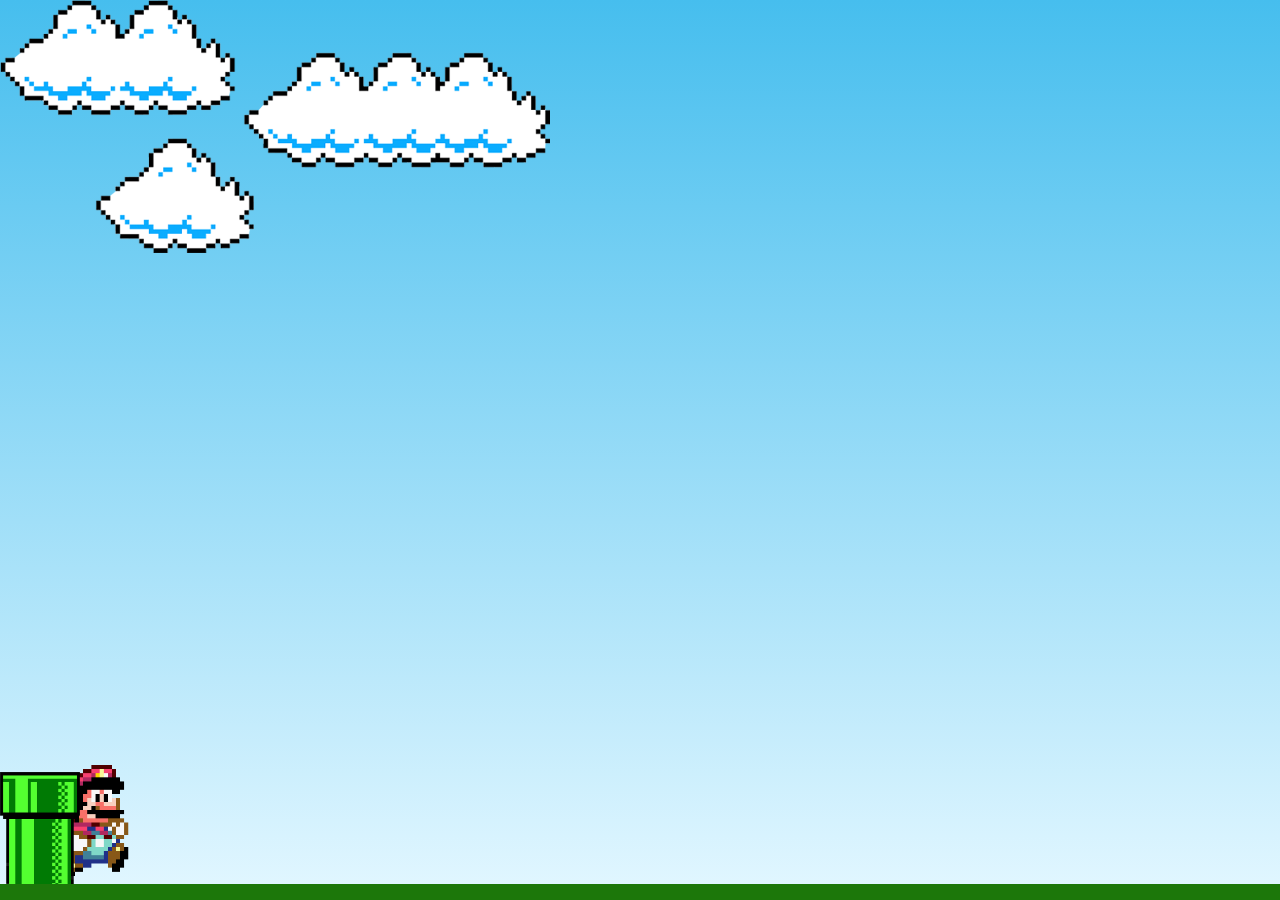
<file: portifolio/Mario/Mario.html>
<!DOCTYPE html>

    <head>
        <meta charset="UTF-8">
        <meta name="viewport" content="width=device-width, initial-scale=1.0">
        <link rel="stylesheet" type="text/css" href="style.css">
        <title>Mario Jump</title>
    </head>


    <body>
        <div class="game-board">
            <img src="img/clouds.png" alt="clouds" class="clouds">
            <img src="img/mario.gif" alt="mario" class="mario">
            <img src="img/pipe.png" alt="pipe" class="pipe">
        </div>
        
    </body>

    <script type="text/javascript" src="script.js"></script>
</html>
</file>
<file: portifolio/Books/style.css>
body {
    background-color: #0a0d22; 
    font-family: Calibri;
}



section {
    padding-left: 15%;
    padding-right: 15%;
    padding-bottom: 15%;
    padding-top: 15%;
 
}



h1 {
    font-size: 350%;
    text-align: center;
    font-family: 'Times New Roman', Times, serif;
    color: #fffffb
}

h3 {
    font-size: 150%;
}

h4 {
    text-align:center ;
    color: #fffffb
}

span {
    font-style:italic;
}

.div {
    color: #fffffb ;
    background-color:#23253b ;
    padding: 2%;



}



p {
    text-align:left;
    
}


/*TABELA*/

table {
    text-align: center;
    margin:auto;
    width: 55%;
    height: 70%;
    left: 10%;
    margin-bottom: 20px;
    border-radius: 20px;
    

}


th, td {
    width: 10%;
    margin-bottom: 20px;
    border-radius: 20px;
}


/*IMAGENS*/

img {
    width:26%;
    border-radius: 10px;
    
}


a {
    color: #1a4185;
}

/*CENTRALIZAÇÃO DOS TÍTULOS*/

.center {
    text-align: center;
}

/*TEXTO NA DIREITA*/

.PositionRIGHT {
    position: relative;
    left:8%;
}

/* BOTÃO HP E A PEDRA FILOSOFAL - HP E A CÂMARA SECRETA */

#topoHP {
    background-color:#deac49;
    border-radius: 5px;
    border-color:#320f0d;
    text-align: center;
    display: inline-block;
    font-size: 14px;
    padding: 15px 22px;
    margin: 4px 2px;
    cursor: pointer;
    
    
}


/*HARRY POTTER E A PEDRA FILOSOFAL*/

#Harry-Potter-e-a-Pedra-Filosofal {
    background-color:#47090e; 
    color:#deac49;
    border-radius: 10px;
    border: 10px solid #deac49
  
    
}


.HPFTitle {
    text-align: left;
}

.HPFSinopse {
    text-align: left;
}



#HPBORDERIMG {
    border: 2px solid #320f0d;
    float: right;
    position: relative;
    left: 5%;
}

#HPFT {
    background-color: #deac49 ;
    border: 2px solid #320f0d;
    
    
}



.HPF1 {
    background-color: #320f0d;
    

}

.HPF2 {
    background-color: #320f0d;
    
}





/*HARRY POTTER E A CÂMARA SECRETA*/

#Harry-Potter-e-a-Câmara-Secreta {
    background-color: #20332f; 
    color:#deac49;
    border: 10px solid #deac49;
    border-radius: 10px;
}

#hpSecretChamberBORDERIMG {
    border: 2px solid #041616;
    float: left;
    
    
}

#HPSCT {
    background-color:#deac49;
    border: 2px solid #041616;
}    



.HPSCTText {
   
    position: relative;
    left:8%;

}

.HPSCTTitle {
   left: 50%;
}

.HPSC1 {
    background-color: #041616; 
}   


/*HARRY POTTER E O PRISIONEIRO DE AZKABAN*/

#Harry-Potter-e-o-Prisioneiro-de-Azkaban {
    background-color: #30225f; 
    color:#cbb3d3;
    border-radius: 10px;
    border: 10px solid #cbb3d3;

}

#HPPAT {
    background-color: #cbb3d3;
    border: 2px solid #101124;

}    

#HPPABORDERIMG {
    border: 2px solid #101124;
    float: right;
    position: relative;
    left: 5%;
}

.HPPA {
    background-color: #101124; 
    
}

/*BOTÃO*/

#topoHPAZKABAN {
    background-color:#cbb3d3;
    border-radius: 5px;
    border-color:#101124;
    text-align: center;
    display: inline-block;
    font-size: 14px;
    padding: 15px 22px;
    margin: 4px 2px;
    cursor: pointer;

}

/*O MENINO DO DEDO VERDE*/

#O-menino-do-dedo-verde  {
    background-color:#008d42 ; 
    color: #fffffb;
    border-radius: 10px;
    border: 10px solid #005a2a;
}

#MDVT {
    background-color: #fffffb;
    border: 2px solid #005a2a;
    margin-bottom: 15px;
    border-radius: 15px;
}

#MDSBORDERIMG {
    border: 2px solid #005a2a ;
    float: left;
    
}

.MDV {
    background-color: #005a2a ;

}

/*BOTÃO*/

#topoVERDE {
    background-color:#fffffb;
    border-radius: 5px;
    border-color:#005a2a;
    text-align: center;
    display: inline-block;
    font-size: 14px;
    padding: 15px 22px;
    margin: 4px 2px;
    cursor: pointer;

}



/*O CAÇADOR DE PIPAS*/


#O-Caçador-de-Pipas {
    background-color:#deb389;
    border-radius: 10px;
    border: 10px solid #6d3517;
}

#pipasCORDERIMG {
    border: 2px solid #b88858 ;
    float: right;
    position: relative;
    left: 5%;
}

#PipasT {
    background-color: #6d3517;
    border: 2px solid #4c220c; 
}

.pipas {
    background-color:#b76438 ;
}

/*BOTÃO*/

#topoPIPAS {
    background-color: #b88858;
    border-style: outset;
    border-radius: 5px;
    border-color: #6d3517;
    text-align: center;
    display: inline-block;
    font-size: 14px;
    padding: 10px 15px;
    margin: 4px 2px;
    cursor: pointer;

}



/*O SENHOR DOS ANÉIS*/


#O-Senhor-dos-Anéis-A-Sociedade-do-Anel {
    background-color:#2c2723;
    color: #ffffff ;
    border-radius: 10px;
    border: 10px solid #000000;
}

#AnelT {
    background-color: #201701;
    border: 2px solid #000000;
}

#AnelBORDERIMG {
    border: 2px solid #110c00;
    float: left;
}

.Anel {

    background-color: #120d00;
}



#A-Droga-da-Obediência {
    background-color:#c76329;
    color: #ffffff ;
    border-radius: 10px;
    border: 10px solid #633b18; 
}

#DrogaT {
    background-color: #8c5a2e;
    border: 2px solid #633b18;
}

#DrogaBORDERIMG {
    border: 2px solid #b25823;
    float: right;
    position: relative;
    left: 5%;
}


.Droga {
    background-color: #bb8251;
}


#A-Menina-que-roubava-livros {
    background-color:#ebebeb;
    color: #1c1c1e ;
    border: 10px solid #c7c7c7;
    border-radius: 10px;
}

#MeninaT {
    background-color: #952f2f;
    border: 2px solid #521414;
    
}    


#MeninaBORDERIMG {
    border: 2px solid #c7c7c7;
    float: left;
    

}


.Menina1 {
    background-color:#792121 ;
    color: #fffffb;

} 




#A-Espada-do-Destino {
    background-color:#0b0a10;
    color: #9ddcff ;
    border: 10px solid #9ddcff;
    border-radius: 10px;
}

#EspadaT {
    background-color: #9ddcff;
    border: 2px solid #10182b;
}

#EspadaBORDERIMG {
    border: 2px solid #010103;
    float: right;
    position: relative;
    left: 5%;
}

.Espada1 {
    background-color: #10182b;
}


#A-Guerra-dos-Tronos-As-Crônicas-de-Gelo-e-Fogo {
    background-color:#051119;
    color: #ffffff ;
    border-radius: 10px;
    border: 10px solid #013e53;
}

#GeloFogoT {
    background-color: #013e53;
    border: 2px solid #010608;
}

#GeloeFogoIMGBORDER {
    border: 2px solid #000000;
    float: left;
}

.GeloFogo1 {
    background-color: #051119;
}
</file>
<file: portifolio/Card/style.css>
@import url('https://fonts.googleapis.com/css2?family=Quicksand:wght@300;500&display=swap');


body{
    background: -webkit-gradient(linear, left top, left bottom, from(rgba(89,26,21,0.6)), to(rgb(191,79,69))) fixed;
    font-family:'Quicksand', sans-serif;
    font-weight: 300;
    
}

.profilepic {
    display: block;
    margin-left: auto;
    margin-right: auto;
    width: 100px;
    align-items: center;
    text-align: center;
    border-radius: 50%;
    border: 2px solid #591A15;
}

.frame{
    position: absolute;
    background-color: #F2B199;
    top: 50%;
    left: 50%;
    width: 400px;
    height: 300px;
    margin-top: -200px;
    margin-left: -200px;
    box-shadow: 8px 16px 16px rgba(38, 1, 1, 0.6);
    border-radius: 50px;
}

.frame, .card{
    display: flex;
    align-items: center;
    justify-content: center;
}

.flip-me{
    position: absolute;
    top: 30%;
    left: 85%;
    font-size:20px;
    transform: rotate(-90deg);
    color: rgb(38, 1, 1);
}

.front h1{
    font-size: 25px;
    margin: 16px 80px;
    color: #260101; 
    font-weight: 500;
    text-align: center;
}

.front h4{
    color: rgba(38, 1, 1, 0.7);
    font-weight: 500;
    font-size: 15px;
    text-align: center;
}

.card:hover .flip{
    transform:rotateY(180deg) translate3d(0,0,0);
}

.flip{
    transform-style: preserve-3d;
    transition: all 0.7s ease-in-out;
    perspective: 1000px;
}

.front, .back{
    -webkit-backface-visibility: hidden;
    width: 100%;
    height: 100%;
    background: #F2B199 ;
}

.card .back{
    transform: rotateY(-180deg);
    position: absolute;
    top: 0;
    left: 0;
}

.back{
    align-items: center;
    text-align:center;
}

.back h2{
    font-size: 20px;
    margin: 8px;
    color: #260101;
}

.back h3 {
    color: rgba(38, 1, 1, 0.7);
    font-weight: 300;
    font-size: 32px;
}

img {
    width: 35px;
}
</file>
<file: portifolio/Mario/style.css>
* {
    margin: 0;
    padding: 0;
    box-sizing: border-box;
}

.game-board {
    width: 100%;
    height: 100vh; /*VH Ocupa toda a viewport*/ 
    border-bottom: 16px solid rgb(28, 119, 10);
    margin: 0 auto;
    position: relative; /**/
    overflow: hidden; /*Quando um objeto passa do limite da tela ele permanece escondido*/
    background: linear-gradient(#46beee, #e0f6ff);
}

.pipe {
    position: absolute; /*Segue o alinhamento da classe "Pai" */
    bottom: 0;
    width: 80px;
    height: 112px;
    animation: pipe-animation 2s infinite linear;
    
}

@keyframes pipe-animation {
    from {
        right: -80px;
    }
    to {
        right: 100%;
    }
}

.mario {
    position: absolute;
    bottom: 0;
    width: 150px;
}

.jump {
    animation: jump 500ms infinite ease-out;
}

@keyframes jump {
    0% {
        bottom: 0;
    }
    40%{
        bottom: 180px;
    }
    50% {
        bottom: 180px;
    }
    60% {
        bottom: 180px;
    }
    
    100% {
        bottom: 0;
    }
}

.clouds {
    position: absolute;
    width: 550px;
    animation: clouds-animation 20s infinite linear;
}

@keyframes clouds-animation {
    from {
        right: -550px;
    }
    to {
        right: 100%
    }
}
</file>
